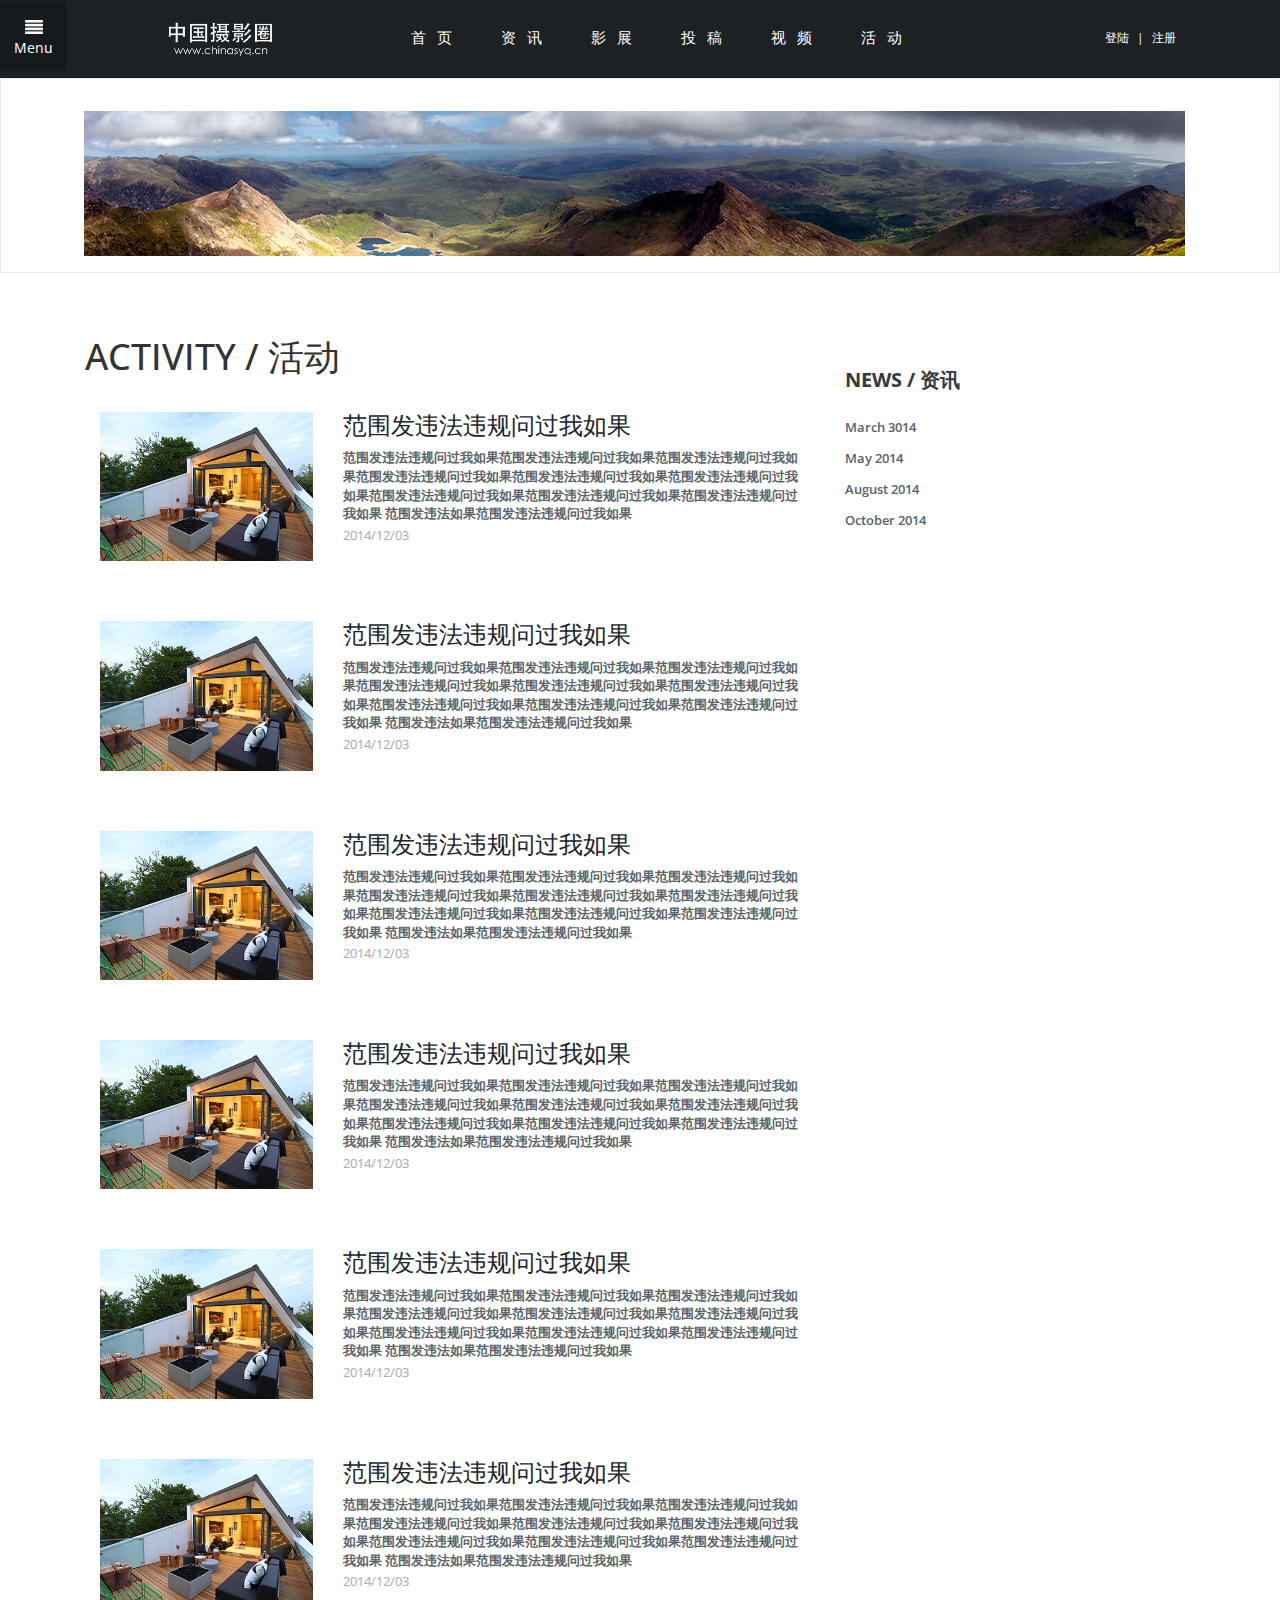
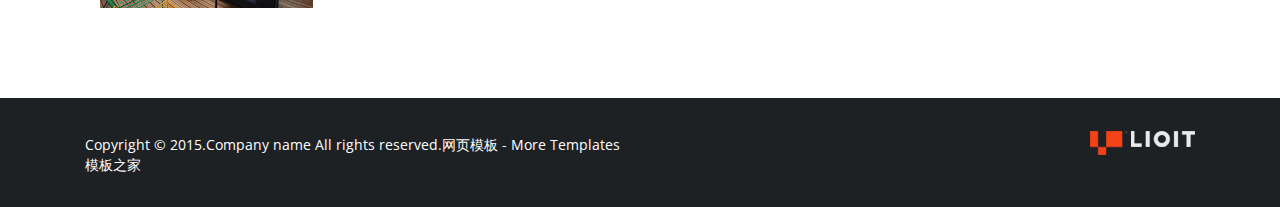
<file: activiyu_list.html>
<!DOCTYPE html>
<html>

	<head>
		<title>Single</title>
		<meta name="viewport" content="width=device-width, initial-scale=1">
		<meta http-equiv="Content-Type" content="text/html; charset=utf-8" />
		<meta name="keywords" content="" />
		<script type="application/x-javascript">
			addEventListener("load", function() {
				setTimeout(hideURLbar, 0);
			}, false);

			function hideURLbar() {
				window.scrollTo(0, 1);
			}
		</script>
		<link href="css/bootstrap.css" rel='stylesheet' type='text/css' />
		<link href="css/style.css" rel='stylesheet' type='text/css' />
		<script src="js/jquery-1.11.0.min.js"></script>
		<link href='http://fonts.useso.com/css?family=Open+Sans:300italic,400italic,600italic,700italic,800italic,400,300,600,700,800' rel='stylesheet' type='text/css'>
		<!---- start-smoth-scrolling---->
		<script type="text/javascript" src="js/move-top.js"></script>
		<script type="text/javascript" src="js/easing.js"></script>

		<script type="text/javascript">
			jQuery(document).ready(function($) {
				$(".scroll").click(function(event) {
					event.preventDefault();
					$('html,body').animate({
						scrollTop: $(this.hash).offset().top
					}, 1000);
				});
			});
		</script>
		<!--start-smoth-scrolling-->
	</head>

	<body>
		<!--header-->
		<div class="header-top" id="home">
			<div class="container">
				<div class="header-logo">
					<a href="index.html">
						<img src="images/logo.png" alt="" width="110" />
					</a>
				</div>
				<div class="top-nav">
					<span class="menu"><img src="images/menu-icon.png" alt=""/></span>
					<ul class="nav1">
						<li><a href="index.html">&nbsp;&nbsp;首&nbsp;&nbsp;页&nbsp;&nbsp;</a>
						</li>
						<li><a href="magazine.html">&nbsp;&nbsp;资&nbsp;&nbsp;讯&nbsp;&nbsp;</a>
						</li>
						<li><a href="strange-buildings.html">&nbsp;&nbsp;影&nbsp;&nbsp;展&nbsp;&nbsp;</a>
						</li>
						<li><a href="404.html">&nbsp;&nbsp;投&nbsp;&nbsp;稿&nbsp;&nbsp;</a>
						</li>
						<li><a href="blog.html">&nbsp;&nbsp;视&nbsp;&nbsp;频&nbsp;&nbsp;</a>
						</li>
						<li><a href="news.html">&nbsp;&nbsp;活&nbsp;&nbsp;动&nbsp;&nbsp;</a>
						</li>
					</ul>
					<!-- script-for-menu -->
					<script>
						$("span.menu").click(function() {
							$("ul.nav1").slideToggle(300, function() {
								// Animation complete.
							});
						});
					</script>
					<!-- /script-for-menu -->
				</div>
				<div class="nav-login">
					<ul id="login_ul">
						<li><a href="#"><span >登陆 </span></a>
						</li>
						<li>|</li>
						<li><a href="#"><span >注册 </span></a>
						</li>
					</ul>
					<ul id="islogin_ul" class="hidden">
						<li><a href="#"><span >zhgwegwe </span></a>
						</li>
						<li>|</li>
						<li><a href="#"><span >退出登陆</span></a>
						</li>
					</ul>

				</div>
				<div class="clearfix"> </div>
				<!--登陆处理的JS-->
				<script defer="defer" type="text/javascript" src="js/loginfn.js">
				</script>

			</div>
			<div class="header-info-right">
				<div class="header cbp-spmenu-push">
					<nav class="cbp-spmenu cbp-spmenu-vertical cbp-spmenu-left" id="cbp-spmenu-s1">
						<a href="index.html">HOME / 首 页 </a>
						<a href="news_list.html">NEWS / 资 讯</a>
						<a href="img_list.html">SHOW / 影 展</a>
						<a href="img_list.html">VIDEO / 视 频</a>
						<a href="activiyu_list.html">ACTIVITY / 活 动 </a>
						<a href="tougao.html">JOIN / 投 稿 </a>
					</nav>
					<!--script-nav -->
					<script>
						$("span.menu").click(function() {
							$("ul.navigatoin").slideToggle("300", function() {});
						});
					</script>
					<script type="text/javascript">
						jQuery(document).ready(function($) {
							$(".scroll").click(function(event) {
								event.preventDefault();
								$('html,body').animate({
									scrollTop: $(this.hash).offset().top
								}, 1000);
							});
						});
					</script>
					<div class="clearfix"> </div>
					<!-- /script-nav -->
					<div class="main">
						<section class="buttonset">
							<button id="showLeftPush">
								<img src="images/menu.png" /><span>Menu</span>
							</button>
						</section>
					</div>
					<!-- Classie - class helper functions by @desandro https://github.com/desandro/classie -->
					<script src="js/classie.js"></script>
					<script>
						var menuLeft = document.getElementById('cbp-spmenu-s1'),
							showLeftPush = document.getElementById('showLeftPush'),
							body = document.body;
						showLeftPush.onclick = function() {
							classie.toggle(this, 'active');
							classie.toggle(body, 'cbp-spmenu-push-toright');
							classie.toggle(menuLeft, 'cbp-spmenu-open');
							disableOther('showLeftPush');
						};
					</script>
				</div>
			</div>
		</div>
		<!--login-->
		<script type="text/javascript" src="js/bootstrapValidator.js"></script>
		<div class="r-l-box hidden">
			<div class="register-box ">
				<div class="blank-30"></div>
				<form class="form-horizontal" method="post" id="registerForm" action="#">
					<div class="form-group">
						<label for="inputPassword3" class="col-sm-3 control-label">昵称</label>
						<div class="col-sm-8">
							<input type="text" name="nickname" class="form-control">
						</div>
					</div>
					<div class="form-group">
						<label for="inputPassword3" class="col-sm-3 control-label">用户名</label>
						<div class="col-sm-8">
							<input type="text" name="username" class="form-control">
						</div>
					</div>
					<div class="form-group">
						<label for="inputPassword3" class="col-sm-3 control-label">密码</label>
						<div class="col-sm-8">
							<input type="password" name="password" class="form-control">
						</div>
					</div>
					<div class="form-group">
						<label for="inputPassword3" class="col-sm-3 control-label" style="white-space: nowrap;">确认密码</label>
						<div class="col-sm-8">
							<input type="password" name="confirmPassword" class="form-control">
						</div>
					</div>

					<div class="form-group">
						<div class="col-sm-offset-4 col-sm-8">
							<button type="submit" name="register" class="btn btn-default">&nbsp;&nbsp;注&nbsp;&nbsp;册&nbsp;&nbsp;</button>

						</div>
					</div>
				</form>
			</div>
			<div class="login-box">
				<div class="blank-30"></div>
				<form class="form-horizontal" method="post" id="loginForm" action="#">
					<div class="form-group">
						<label for="inputPassword3" class="col-sm-3 control-label">用户名</label>
						<div class="col-sm-8">
							<input type="text" name="username" class="form-control">
						</div>
					</div>
					<div class="form-group">
						<label for="inputPassword3" class="col-sm-3 control-label">密码</label>
						<div class="col-sm-8">
							<input type="password" name="password" class="form-control">
						</div>
					</div>

					<div class="form-group">
						<div class="col-sm-offset-4 col-sm-8">
							<button type="submit" name="register" class="btn btn-default">&nbsp;&nbsp;登&nbsp;&nbsp;陆&nbsp;&nbsp;</button>

						</div>
					</div>
				</form>
			</div>
		</div>

		<script type="text/javascript">
			$(document).ready(function() {
				$('#registerForm').bootstrapValidator({
					fields: {
						nickname: {
							validators: {
								notEmpty: {
									message: '昵称不能为空'
								},
								stringLength: {
									min: 6,
									max: 20,
									message: '昵称长度保持在6-20'
								},
								regexp: {
									regexp: /[\u4e00-\u9fa5a-zA-Z0-9]+$/,
									message: "昵称不能包含特殊字符"
								},
							}
						},
						username: {
							message: '用户名无效',
							validators: {
								notEmpty: {
									message: '用户名不能为空'
								},
								stringLength: {
									min: 6,
									max: 20,
									message: '用户名长度保持在6-20'
								},
								regexp: {
									regexp: /^[a-zA-Z0-9]+$/,
									message: "用户名只能是字母和数字"
								},
								remote: {
									url: 'remote.php',
									message: 'The username is not available'
								}
							}
						},
						password: {
							validators: {
								notEmpty: {
									message: '密码不能为空'
								},
							}
						},
						confirmPassword: {
							validators: {
								notEmpty: {},
								identical: {
									field: 'password',
									message: '请保持密码一致'
								}
							}
						}
					}
				});
			});
		</script>
		<!--//login-->

		<!--//header-->
		<!--search-scripts-->
		<!--advertisement-->
		<div class="add">
			<div class="container">
				<div class="add-top">
					<div class="col-md-12 add-left">
						<img src="images/gg.jpg" width="100%">
					</div>

					<div class="clearfix"></div>
				</div>
			</div>
		</div>
		<!--advertisement-->

		<script src="js/classie.js"></script>
		<!--//search-scripts-->
		<!--blog-->
		<div class="blog">
			<div class="container">
				<div class="blog-top">
					<div class="col-md-8 blog-left">
						<div class="blog-main">
							<h1 class="bg">ACTIVITY / 活动</h1>
							<div class="b-line1"></div>
							</p>
							<div class="blank-30"></div>
							<ul id="activity_list_ul">
								<li>
									<div class="col-md-4">
										<a href="#">
											<img src="images/art-1.jpg" class="img-responsive">
										</a>
									</div>
									<div class="col-md-8">
										<h3><a href="#">范围发违法违规问过我如果</a>   </h3>
                                        <p>范围发违法违规问过我如果范围发违法违规问过我如果范围发违法违规问过我如果范围发违法违规问过我如果范围发违法违规问过我如果范围发违法违规问过我如果范围发违法违规问过我如果范围发违法违规问过我如果范围发违法违规问过我如果
                                        范围发违法如果范围发违法违规问过我如果</p>
                                        <time>2014/12/03</time>
									</div>
								</li>
								<li>
									<div class="col-md-4">
										<a href="#">
											<img src="images/art-1.jpg" class="img-responsive">
										</a>
									</div>
									<div class="col-md-8">
										<h3><a href="#">范围发违法违规问过我如果</a>   </h3>
                                        <p>范围发违法违规问过我如果范围发违法违规问过我如果范围发违法违规问过我如果范围发违法违规问过我如果范围发违法违规问过我如果范围发违法违规问过我如果范围发违法违规问过我如果范围发违法违规问过我如果范围发违法违规问过我如果
                                        范围发违法如果范围发违法违规问过我如果</p>
                                        <time>2014/12/03</time>
									</div>
								</li>
								<li>
									<div class="col-md-4">
										<a href="#">
											<img src="images/art-1.jpg" class="img-responsive">
										</a>
									</div>
									<div class="col-md-8">
										<h3><a href="#">范围发违法违规问过我如果</a>   </h3>
                                        <p>范围发违法违规问过我如果范围发违法违规问过我如果范围发违法违规问过我如果范围发违法违规问过我如果范围发违法违规问过我如果范围发违法违规问过我如果范围发违法违规问过我如果范围发违法违规问过我如果范围发违法违规问过我如果
                                        范围发违法如果范围发违法违规问过我如果</p>
                                        <time>2014/12/03</time>
									</div>
								</li>
								<li>
									<div class="col-md-4">
										<a href="#">
											<img src="images/art-1.jpg" class="img-responsive">
										</a>
									</div>
									<div class="col-md-8">
										<h3><a href="#">范围发违法违规问过我如果</a>   </h3>
                                        <p>范围发违法违规问过我如果范围发违法违规问过我如果范围发违法违规问过我如果范围发违法违规问过我如果范围发违法违规问过我如果范围发违法违规问过我如果范围发违法违规问过我如果范围发违法违规问过我如果范围发违法违规问过我如果
                                        范围发违法如果范围发违法违规问过我如果</p>
                                        <time>2014/12/03</time>
									</div>
								</li>
								<li>
									<div class="col-md-4">
										<a href="#">
											<img src="images/art-1.jpg" class="img-responsive">
										</a>
									</div>
									<div class="col-md-8">
										<h3><a href="#">范围发违法违规问过我如果</a>   </h3>
                                        <p>范围发违法违规问过我如果范围发违法违规问过我如果范围发违法违规问过我如果范围发违法违规问过我如果范围发违法违规问过我如果范围发违法违规问过我如果范围发违法违规问过我如果范围发违法违规问过我如果范围发违法违规问过我如果
                                        范围发违法如果范围发违法违规问过我如果</p>
                                        <time>2014/12/03</time>
									</div>
								</li>
								<li>
									<div class="col-md-4">
										<a href="#">
											<img src="images/art-1.jpg" class="img-responsive">
										</a>
									</div>
									<div class="col-md-8">
										<h3><a href="#">范围发违法违规问过我如果</a>   </h3>
                                        <p>范围发违法违规问过我如果范围发违法违规问过我如果范围发违法违规问过我如果范围发违法违规问过我如果范围发违法违规问过我如果范围发违法违规问过我如果范围发违法违规问过我如果范围发违法违规问过我如果范围发违法违规问过我如果
                                        范围发违法如果范围发违法违规问过我如果</p>
                                        <time>2014/12/03</time>
									</div>
								</li>

							</ul>
							

						</div>

					</div>
					<div class="col-md-4 blog-right">
						<a href="#" id="right-fixed-node"></a>
						<div class="categories" id="right-fixed">
							<h3>NEWS / 资讯</h3>
							<ul>
								<li><a href="#">March 3014</a>
								</li>
								<li><a href="#">May 2014</a>
								</li>
								<li><a href="#">August 2014</a>
								</li>
								<li><a href="#">October 2014</a>
								</li>
							</ul>
						</div>
					</div>
					<div class="clearfix"></div>
				</div>
			</div>
		</div>
		<script>
			$(window).scroll(function() {
				var off_top = $("#right-fixed-node").offset().top;
				var s_top = $('body').scrollTop();
				if (s_top > off_top) {
					$("#right-fixed").addClass('can-fixed')
				} else {
					$("#right-fixed").removeClass('can-fixed')
				}
			})
		</script>
		<div class="blank-30"></div>
		<!--blog-->
		<!--footer-->
		<div class="footer">
			<div class="container">
				<div class="footer-top">
					<div class="col-md-6 footer-left">
						<p>Copyright &copy; 2015.Company name All rights reserved.<a target="_blank" href="http://www.cssmoban.com/">&#x7F51;&#x9875;&#x6A21;&#x677F;</a> - More Templates <a href="http://www.cssmoban.com/" target="_blank" title="模板之家">模板之家</a>
						</p>
					</div>
					<div class="col-md-6 footer-right">
						<a href="index.html">
							<img src="images/lg.png" alt="" />
						</a>
					</div>
					<div class="clearfix"></div>
				</div>
			</div>
			<script type="text/javascript">
				$(document).ready(function() {
					/*
										var defaults = {
								  			containerID: 'toTop', // fading element id
											containerHoverID: 'toTopHover', // fading element hover id
											scrollSpeed: 1200,
											easingType: 'linear' 
								 		};
					*/
					$().UItoTop({
						easingType: 'easeOutQuart'
					});
				});
			</script>
			<a href="#home" id="toTop" class="scroll" style="display: block;"> <span id="toTopHover" style="opacity: 1;"> </span>
			</a>
		</div>
		<!--footer-->
	</body>

</html>
</file>
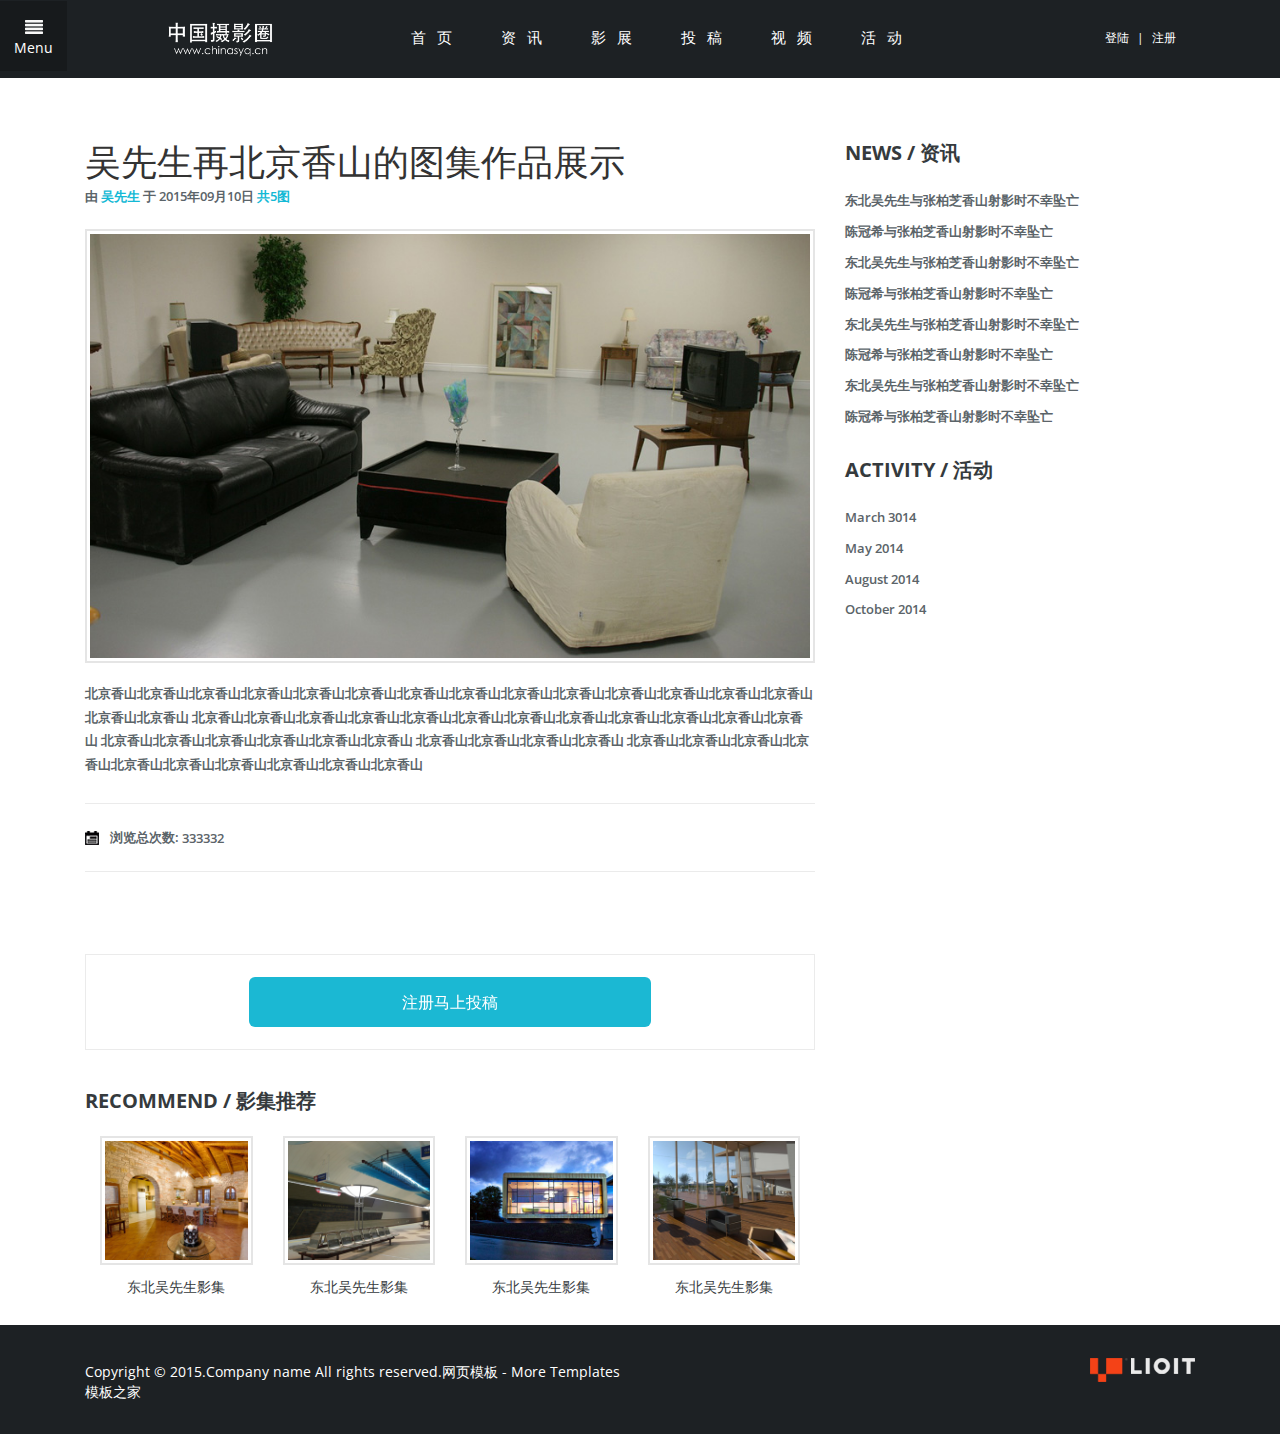
<file: img_contnet.html>
<!DOCTYPE html>
<html>

	<head>
		<title>Single</title>
		<meta name="viewport" content="width=device-width, initial-scale=1">
		<meta http-equiv="Content-Type" content="text/html; charset=utf-8" />
		<meta name="keywords" content="Architect Responsive web template, Bootstrap Web Templates, Flat Web Templates, Andriod Compatible web template, 

Smartphone Compatible web template, free webdesigns for Nokia, Samsung, LG, SonyErricsson, Motorola web design" />
		<script type="application/x-javascript">
			addEventListener("load", function() {
				setTimeout(hideURLbar, 0);
			}, false);

			function hideURLbar() {
				window.scrollTo(0, 1);
			}
		</script>
		<link href="css/bootstrap.css" rel='stylesheet' type='text/css' />
		<link href="css/style.css" rel='stylesheet' type='text/css' />
		<script src="js/jquery-1.11.0.min.js"></script>
		<link href='http://fonts.useso.com/css?family=Open+Sans:300italic,400italic,600italic,700italic,800italic,400,300,600,700,800' rel='stylesheet' type='text/css'>
		<!---- start-smoth-scrolling---->
		<script type="text/javascript" src="js/move-top.js"></script>
		<script type="text/javascript" src="js/easing.js"></script>
		<script type="text/javascript">
			jQuery(document).ready(function($) {
				$(".scroll").click(function(event) {
					event.preventDefault();
					$('html,body').animate({
						scrollTop: $(this.hash).offset().top
					}, 1000);
				});
			});
		</script>
		<!--start-smoth-scrolling-->
	</head>

	<body>
		<!--header-->
		<div class="header-top" id="home">
			<div class="container">
				<div class="header-logo">
					<a href="index.html">
						<img src="images/logo.png" alt="" width="110" />
					</a>
				</div>
				<div class="top-nav">
					<span class="menu"><img src="images/menu-icon.png" alt=""/></span>
					<ul class="nav1">
						<li><a href="index.html">&nbsp;&nbsp;首&nbsp;&nbsp;页&nbsp;&nbsp;</a>
						</li>
						<li><a href="news_list.html">&nbsp;&nbsp;资&nbsp;&nbsp;讯&nbsp;&nbsp;</a>
						</li>
						<li><a href="img_list.html">&nbsp;&nbsp;影&nbsp;&nbsp;展&nbsp;&nbsp;</a>
						</li>
						<li><a href="tougao.html">&nbsp;&nbsp;投&nbsp;&nbsp;稿&nbsp;&nbsp;</a>
						</li>
						<li><a href="img_list.html">&nbsp;&nbsp;视&nbsp;&nbsp;频&nbsp;&nbsp;</a>
						</li>
						<li><a href="activiyu_list.html">&nbsp;&nbsp;活&nbsp;&nbsp;动&nbsp;&nbsp;</a>
						</li>
					</ul>
					<!-- script-for-menu -->
					<script>
						$("span.menu").click(function() {
							$("ul.nav1").slideToggle(300, function() {
								// Animation complete.
							});
						});
					</script>
					<!-- /script-for-menu -->
				</div>
				<div class="nav-login">
					<ul id="login_ul">
						<li><a href="#"><span >登陆 </span></a>
						</li>
						<li>|</li>
						<li><a href="#"><span >注册 </span></a>
						</li>
					</ul>
					<ul id="islogin_ul" class="hidden">
						<li><a href="#"><span >zhgwegwe </span></a>
						</li>
						<li>|</li>
						<li><a href="#"><span >退出登陆</span></a>
						</li>
					</ul>

				</div>
				<div class="clearfix"> </div>
				<!--登陆处理的JS-->
				<script defer="defer" type="text/javascript" src="js/loginfn.js">
				</script>

			</div>
			<div class="header-info-right">
				<div class="header cbp-spmenu-push">
					<nav class="cbp-spmenu cbp-spmenu-vertical cbp-spmenu-left" id="cbp-spmenu-s1">
						<a href="index.html">HOME / 首 页 </a>
						<a href="news_list.html">NEWS / 资 讯</a>
						<a href="img_list.html">SHOW / 影 展</a>
						<a href="img_list.html">VIDEO / 视 频</a>
						<a href="activiyu_list.html">ACTIVITY / 活 动 </a>
						<a href="tougao.html">JOIN / 投 稿 </a>
					</nav>
					<!--script-nav -->
					<script>
						$("span.menu").click(function() {
							$("ul.navigatoin").slideToggle("300", function() {});
						});
					</script>
					<script type="text/javascript">
						jQuery(document).ready(function($) {
							$(".scroll").click(function(event) {
								event.preventDefault();
								$('html,body').animate({
									scrollTop: $(this.hash).offset().top
								}, 1000);
							});
						});
					</script>
					<div class="clearfix"> </div>
					<!-- /script-nav -->
					<div class="main">
						<section class="buttonset">
							<button id="showLeftPush">
								<img src="images/menu.png" /><span>Menu</span>
							</button>
						</section>
					</div>
					<!-- Classie - class helper functions by @desandro https://github.com/desandro/classie -->
					<script src="js/classie.js"></script>
					<script>
						var menuLeft = document.getElementById('cbp-spmenu-s1'),
							showLeftPush = document.getElementById('showLeftPush'),
							body = document.body;
						showLeftPush.onclick = function() {
							classie.toggle(this, 'active');
							classie.toggle(body, 'cbp-spmenu-push-toright');
							classie.toggle(menuLeft, 'cbp-spmenu-open');
							disableOther('showLeftPush');
						};
					</script>
				</div>
			</div>
		</div>
		<!--login-->
		<script type="text/javascript" src="js/bootstrapValidator.js"></script>
		<div class="r-l-box hidden">
			<div class="register-box ">
				<div class="blank-30"></div>
				<form class="form-horizontal" method="post" id="registerForm" action="#">
					<div class="form-group">
						<label for="inputPassword3" class="col-sm-3 control-label">昵称</label>
						<div class="col-sm-8">
							<input type="text" name="nickname" class="form-control">
						</div>
					</div>
					<div class="form-group">
						<label for="inputPassword3" class="col-sm-3 control-label">用户名</label>
						<div class="col-sm-8">
							<input type="text" name="username" class="form-control">
						</div>
					</div>
					<div class="form-group">
						<label for="inputPassword3" class="col-sm-3 control-label">密码</label>
						<div class="col-sm-8">
							<input type="password" name="password" class="form-control">
						</div>
					</div>
					<div class="form-group">
						<label for="inputPassword3" class="col-sm-3 control-label" style="white-space: nowrap;">确认密码</label>
						<div class="col-sm-8">
							<input type="password" name="confirmPassword" class="form-control">
						</div>
					</div>

					<div class="form-group">
						<div class="col-sm-offset-4 col-sm-8">
							<button type="submit" name="register" class="btn btn-default">&nbsp;&nbsp;注&nbsp;&nbsp;册&nbsp;&nbsp;</button>

						</div>
					</div>
				</form>
			</div>
			<div class="login-box">
				<div class="blank-30"></div>
				<form class="form-horizontal" method="post" id="loginForm" action="#">
					<div class="form-group">
						<label for="inputPassword3" class="col-sm-3 control-label">用户名</label>
						<div class="col-sm-8">
							<input type="text" name="username" class="form-control">
						</div>
					</div>
					<div class="form-group">
						<label for="inputPassword3" class="col-sm-3 control-label">密码</label>
						<div class="col-sm-8">
							<input type="password" name="password" class="form-control">
						</div>
					</div>

					<div class="form-group">
						<div class="col-sm-offset-4 col-sm-8">
							<button type="submit" name="register" class="btn btn-default">&nbsp;&nbsp;登&nbsp;&nbsp;陆&nbsp;&nbsp;</button>

						</div>
					</div>
				</form>
			</div>
		</div>

		<script type="text/javascript">
			$(document).ready(function() {
				$('#registerForm').bootstrapValidator({
					fields: {
						nickname: {
							validators: {
								notEmpty: {
									message: '昵称不能为空'
								},
								stringLength: {
									min: 6,
									max: 20,
									message: '昵称长度保持在6-20'
								},
								regexp: {
									regexp: /[\u4e00-\u9fa5a-zA-Z0-9]+$/,
									message: "昵称不能包含特殊字符"
								},
							}
						},
						username: {
							message: '用户名无效',
							validators: {
								notEmpty: {
									message: '用户名不能为空'
								},
								stringLength: {
									min: 6,
									max: 20,
									message: '用户名长度保持在6-20'
								},
								regexp: {
									regexp: /^[a-zA-Z0-9]+$/,
									message: "用户名只能是字母和数字"
								},
								remote: {
									url: 'remote.php',
									message: 'The username is not available'
								}
							}
						},
						password: {
							validators: {
								notEmpty: {
									message: '密码不能为空'
								},
							}
						},
						confirmPassword: {
							validators: {
								notEmpty: {},
								identical: {
									field: 'password',
									message: '请保持密码一致'
								}
							}
						}
					}
				});
			});
		</script>
		<!--//login-->

		<!--//header-->
		<!--search-scripts-->
		<script src="js/classie.js"></script>
		<!--//search-scripts-->
		<!--blog-->
		<div class="blog">
			<div class="container">
				<div class="blog-top">
					<div class="col-md-8 blog-left">
						<div class="blog-main">
							<h1 class="bg">吴先生再北京香山的图集作品展示</h1>
							<div class="b-line1"></div>
							<p>由 <a href="#"> 吴先生 </a> 于 2015年09月10日 <a href="#">共5图</a>
							</p>
						</div>
						<div class="blog-main-one">
							<div class="blog-one blog-sng">
								<div class="portfolio-wrapper">
									<a href="images/blog-2.jpg" class="b-link-stripe b-animate-go   swipebox" title="北京香山图集1">
										<img src="images/blog-2.jpg" />
										<div class="b-wrapper">
											<h2 class="b-animate b-from-left  b-delay03 ">
								     	           <span class="img_content"></span>
								     	        </h2>
										</div>
									</a>
								</div>
								<div class="portfolio-wrapper" style="display: none;">
									<a href="images/blog-3.jpg" class="b-link-stripe b-animate-go   swipebox" title="北京香山图集2">
										<img src="images/blog-3.jpg" />
										<div class="b-wrapper">
											<h2 class="b-animate b-from-left  b-delay03 ">
								     	           <span class="img_content"></span>
								     	        </h2>
										</div>
									</a>
								</div>

								<p class="sngl">
									北京香山北京香山北京香山北京香山北京香山北京香山北京香山北京香山北京香山北京香山北京香山北京香山北京香山北京香山北京香山北京香山 北京香山北京香山北京香山北京香山北京香山北京香山北京香山北京香山北京香山北京香山北京香山北京香山 北京香山北京香山北京香山北京香山北京香山北京香山 北京香山北京香山北京香山北京香山 北京香山北京香山北京香山北京香山北京香山北京香山北京香山北京香山北京香山北京香山
								</p>
							</div>
							<!--articles-->
							<link rel="stylesheet" href="css/swipebox.css">
							<script src="js/jquery.swipebox.min.js"></script>
							<script type="text/javascript">
								jQuery(function($) {
									$(".swipebox").swipebox();
								});
							</script>
							<!-- Portfolio Ends Here -->
							<div class="comments cmt">
								<ul>
									<li class=""><span class="clndr"> </span>
										<p>浏览总次数: <a href="#"> 333332</a>
										</p>
									</li>
								</ul>
							</div>
						</div>
						<div class="comment-list banner-top">
							<a href="#" class="hvr-shutter-out-horizontal">注册马上投稿</a>
						</div>
						<div class="related">
							<h3>RECOMMEND / 影集推荐</h3>
							<div class="related-bottom">
								<div class="col-md-3 related-left">
									<a href="#">
										<img src="images/r-1.jpg" alt="" />
									</a>
									<h5>东北吴先生影集</h5>
								</div>
								<div class="col-md-3 related-left">
									<a href="#">
										<img src="images/r-2.jpg" alt="" />
									</a>
									<h5>东北吴先生影集</h5>
								</div>
								<div class="col-md-3 related-left">
									<a href="#">
										<img src="images/r-3.jpg" alt="" />
									</a>
									<h5>东北吴先生影集</h5>
								</div>
								<div class="col-md-3 related-left">
									<a href="#">
										<img src="images/r-4.jpg" alt="" />
									</a>
									<h5>东北吴先生影集</h5>
								</div>
								<div class="clearfix"></div>
							</div>
						</div>
					</div>
					<div class="col-md-4 blog-right">
						<div class="categories">
							<h3>NEWS / 资讯</h3>
							<ul>
								<li><a href="#">东北吴先生与张柏芝香山射影时不幸坠亡</a>
								</li>
								<li><a href="#">陈冠希与张柏芝香山射影时不幸坠亡</a>
								</li>
								<li><a href="#">东北吴先生与张柏芝香山射影时不幸坠亡</a>
								</li>
								<li><a href="#">陈冠希与张柏芝香山射影时不幸坠亡</a>
								</li>
								<li><a href="#">东北吴先生与张柏芝香山射影时不幸坠亡</a>
								</li>
								<li><a href="#">陈冠希与张柏芝香山射影时不幸坠亡</a>
								</li>
								<li><a href="#">东北吴先生与张柏芝香山射影时不幸坠亡</a>
								</li>
								<li><a href="#">陈冠希与张柏芝香山射影时不幸坠亡</a>
								</li>
							</ul>
						</div>
						<a href="#" id="right-fixed-node"></a>
						<div class="categories" id="right-fixed">

							<h3>ACTIVITY /  活动</h3>
							<ul>
								<li><a href="#">March 3014</a>
								</li>
								<li><a href="#">May 2014</a>
								</li>
								<li><a href="#">August 2014</a>
								</li>
								<li><a href="#">October 2014</a>
								</li>
							</ul>
						</div>
					</div>
					<div class="clearfix"></div>
				</div>
			</div>
		</div>
		<script>
			$(window).scroll(function() {
				var off_top = $("#right-fixed-node").offset().top;
				var s_top = $('body').scrollTop();
				if (s_top > off_top) {
					$("#right-fixed").addClass('can-fixed')
				} else {
					$("#right-fixed").removeClass('can-fixed')
				}
			})
		</script>
		<div class="blank-30"></div>
		<!--blog-->
		<!--footer-->
		<div class="footer">
			<div class="container">
				<div class="footer-top">
					<div class="col-md-6 footer-left">
						<p>Copyright &copy; 2015.Company name All rights reserved.<a target="_blank" href="http://www.cssmoban.com/">&#x7F51;&#x9875;&#x6A21;&#x677F;</a> - More Templates <a href="http://www.cssmoban.com/" target="_blank" title="模板之家">模板之家</a>
						</p>
					</div>
					<div class="col-md-6 footer-right">
						<a href="index.html">
							<img src="images/lg.png" alt="" />
						</a>
					</div>
					<div class="clearfix"></div>
				</div>
			</div>
			<script type="text/javascript">
				$(document).ready(function() {
					/*
										var defaults = {
								  			containerID: 'toTop', // fading element id
											containerHoverID: 'toTopHover', // fading element hover id
											scrollSpeed: 1200,
											easingType: 'linear' 
								 		};
					*/
					$().UItoTop({
						easingType: 'easeOutQuart'
					});
				});
			</script>
			<a href="#home" id="toTop" class="scroll" style="display: block;"> <span id="toTopHover" style="opacity: 1;"> </span>
			</a>
		</div>
		<!--footer-->
	</body>

</html>
</file>
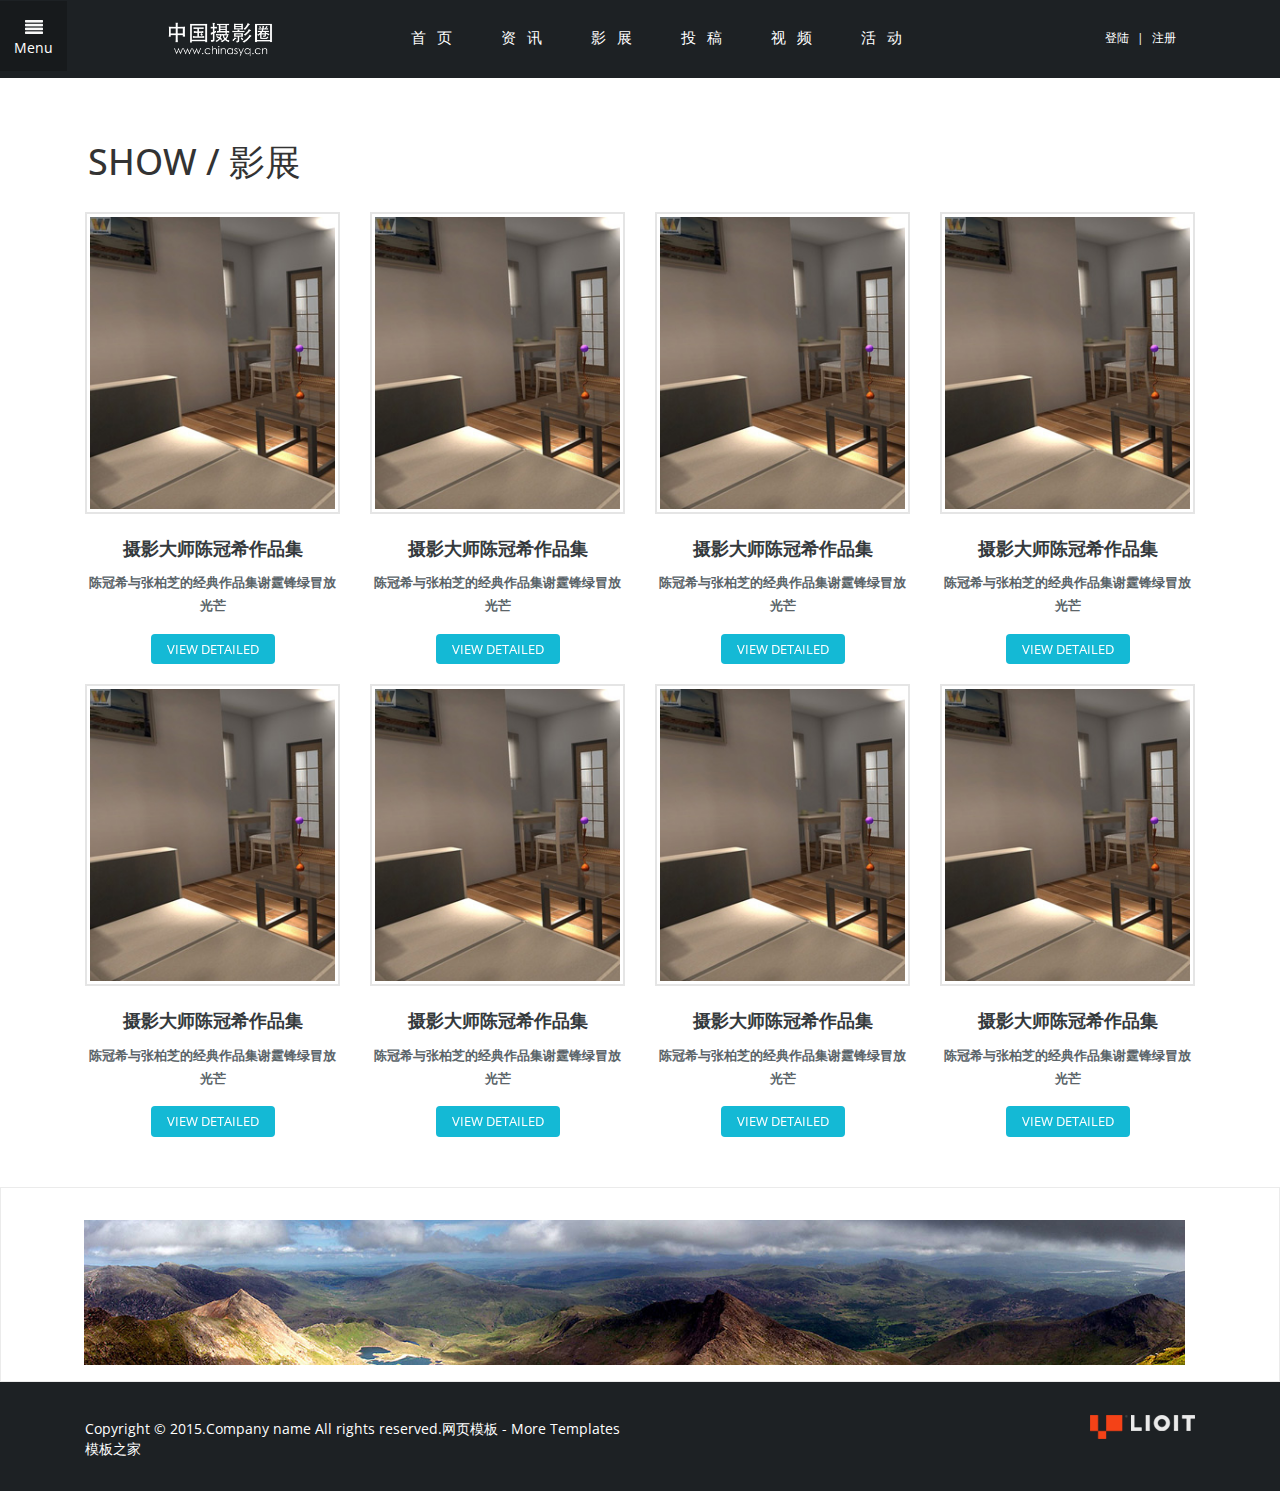
<file: img_list.html>
<!DOCTYPE html>
<html>

	<head>
		<title>Single</title>
		<meta name="viewport" content="width=device-width, initial-scale=1">
		<meta http-equiv="Content-Type" content="text/html; charset=utf-8" />
		<meta name="keywords" content="" />
		<script type="application/x-javascript">
			addEventListener("load", function() {
				setTimeout(hideURLbar, 0);
			}, false);

			function hideURLbar() {
				window.scrollTo(0, 1);
			}
		</script>
		<link href="css/bootstrap.css" rel='stylesheet' type='text/css' />
		<link href="css/style.css" rel='stylesheet' type='text/css' />
		<script src="js/jquery-1.11.0.min.js"></script>
		<link href='http://fonts.useso.com/css?family=Open+Sans:300italic,400italic,600italic,700italic,800italic,400,300,600,700,800' rel='stylesheet' type='text/css'>
		<!---- start-smoth-scrolling---->
		<script type="text/javascript" src="js/move-top.js"></script>
		<script type="text/javascript" src="js/easing.js"></script>

		<script type="text/javascript">
			jQuery(document).ready(function($) {
				$(".scroll").click(function(event) {
					event.preventDefault();
					$('html,body').animate({
						scrollTop: $(this.hash).offset().top
					}, 1000);
				});
			});
		</script>
		<!--start-smoth-scrolling-->
	</head>

	<body>
		<!--header-->
		<div class="header-top" id="home">
			<div class="container">
				<div class="header-logo">
					<a href="index.html">
						<img src="images/logo.png" alt="" width="110" />
					</a>
				</div>
				<div class="top-nav">
					<span class="menu"><img src="images/menu-icon.png" alt=""/></span>
					<ul class="nav1">
						<li><a href="index.html">&nbsp;&nbsp;首&nbsp;&nbsp;页&nbsp;&nbsp;</a>
						</li>
						<li><a href="news_list.html">&nbsp;&nbsp;资&nbsp;&nbsp;讯&nbsp;&nbsp;</a>
						</li>
						<li><a href="img_list.html">&nbsp;&nbsp;影&nbsp;&nbsp;展&nbsp;&nbsp;</a>
						</li>
						<li><a href="tougao.html">&nbsp;&nbsp;投&nbsp;&nbsp;稿&nbsp;&nbsp;</a>
						</li>
						<li><a href="img_list.html">&nbsp;&nbsp;视&nbsp;&nbsp;频&nbsp;&nbsp;</a>
						</li>
						<li><a href="activiyu_list.html">&nbsp;&nbsp;活&nbsp;&nbsp;动&nbsp;&nbsp;</a>
						</li>
					</ul>
					<!-- script-for-menu -->
					<script>
						$("span.menu").click(function() {
							$("ul.nav1").slideToggle(300, function() {
								// Animation complete.
							});
						});
					</script>
					<!-- /script-for-menu -->
				</div>
				<div class="nav-login">
					<ul id="login_ul">
						<li><a href="#"><span >登陆 </span></a>
						</li>
						<li>|</li>
						<li><a href="#"><span >注册 </span></a>
						</li>
					</ul>
					<ul id="islogin_ul" class="hidden">
						<li><a href="#"><span >zhgwegwe </span></a>
						</li>
						<li>|</li>
						<li><a href="#"><span >退出登陆</span></a>
						</li>
					</ul>

				</div>
				<div class="clearfix"> </div>
				<!--登陆处理的JS-->
				<script defer="defer" type="text/javascript" src="js/loginfn.js">
				</script>

			</div>
			<div class="header-info-right">
				<div class="header cbp-spmenu-push">
					<nav class="cbp-spmenu cbp-spmenu-vertical cbp-spmenu-left" id="cbp-spmenu-s1">
						<a href="index.html">HOME / 首 页 </a>
						<a href="news_list.html">NEWS / 资 讯</a>
						<a href="img_list.html">SHOW / 影 展</a>
						<a href="img_list.html">VIDEO / 视 频</a>
						<a href="activiyu_list.html">ACTIVITY / 活 动 </a>
						<a href="tougao.html">JOIN / 投 稿 </a>
					</nav>
					<!--script-nav -->
					<script>
						$("span.menu").click(function() {
							$("ul.navigatoin").slideToggle("300", function() {});
						});
					</script>
					<script type="text/javascript">
						jQuery(document).ready(function($) {
							$(".scroll").click(function(event) {
								event.preventDefault();
								$('html,body').animate({
									scrollTop: $(this.hash).offset().top
								}, 1000);
							});
						});
					</script>
					<div class="clearfix"> </div>
					<!-- /script-nav -->
					<div class="main">
						<section class="buttonset">
							<button id="showLeftPush">
								<img src="images/menu.png" /><span>Menu</span>
							</button>
						</section>
					</div>
					<!-- Classie - class helper functions by @desandro https://github.com/desandro/classie -->
					<script src="js/classie.js"></script>
					<script>
						var menuLeft = document.getElementById('cbp-spmenu-s1'),
							showLeftPush = document.getElementById('showLeftPush'),
							body = document.body;
						showLeftPush.onclick = function() {
							classie.toggle(this, 'active');
							classie.toggle(body, 'cbp-spmenu-push-toright');
							classie.toggle(menuLeft, 'cbp-spmenu-open');
							disableOther('showLeftPush');
						};
					</script>
				</div>
			</div>
		</div>
		<!--login-->
		<script type="text/javascript" src="js/bootstrapValidator.js"></script>
		<div class="r-l-box hidden">
			<div class="register-box ">
				<div class="blank-30"></div>
				<form class="form-horizontal" method="post" id="registerForm" action="#">
					<div class="form-group">
						<label for="inputPassword3" class="col-sm-3 control-label">昵称</label>
						<div class="col-sm-8">
							<input type="text" name="nickname" class="form-control">
						</div>
					</div>
					<div class="form-group">
						<label for="inputPassword3" class="col-sm-3 control-label">用户名</label>
						<div class="col-sm-8">
							<input type="text" name="username" class="form-control">
						</div>
					</div>
					<div class="form-group">
						<label for="inputPassword3" class="col-sm-3 control-label">密码</label>
						<div class="col-sm-8">
							<input type="password" name="password" class="form-control">
						</div>
					</div>
					<div class="form-group">
						<label for="inputPassword3" class="col-sm-3 control-label" style="white-space: nowrap;">确认密码</label>
						<div class="col-sm-8">
							<input type="password" name="confirmPassword" class="form-control">
						</div>
					</div>

					<div class="form-group">
						<div class="col-sm-offset-4 col-sm-8">
							<button type="submit" name="register" class="btn btn-default">&nbsp;&nbsp;注&nbsp;&nbsp;册&nbsp;&nbsp;</button>

						</div>
					</div>
				</form>
			</div>
			<div class="login-box">
				<div class="blank-30"></div>
				<form class="form-horizontal" method="post" id="loginForm" action="#">
					<div class="form-group">
						<label for="inputPassword3" class="col-sm-3 control-label">用户名</label>
						<div class="col-sm-8">
							<input type="text" name="username" class="form-control">
						</div>
					</div>
					<div class="form-group">
						<label for="inputPassword3" class="col-sm-3 control-label">密码</label>
						<div class="col-sm-8">
							<input type="password" name="password" class="form-control">
						</div>
					</div>

					<div class="form-group">
						<div class="col-sm-offset-4 col-sm-8">
							<button type="submit" name="register" class="btn btn-default">&nbsp;&nbsp;登&nbsp;&nbsp;陆&nbsp;&nbsp;</button>

						</div>
					</div>
				</form>
			</div>
		</div>

		<script type="text/javascript">
			$(document).ready(function() {
				$('#registerForm').bootstrapValidator({
					fields: {
						nickname: {
							validators: {
								notEmpty: {
									message: '昵称不能为空'
								},
								stringLength: {
									min: 6,
									max: 20,
									message: '昵称长度保持在6-20'
								},
								regexp: {
									regexp: /[\u4e00-\u9fa5a-zA-Z0-9]+$/,
									message: "昵称不能包含特殊字符"
								},
							}
						},
						username: {
							message: '用户名无效',
							validators: {
								notEmpty: {
									message: '用户名不能为空'
								},
								stringLength: {
									min: 6,
									max: 20,
									message: '用户名长度保持在6-20'
								},
								regexp: {
									regexp: /^[a-zA-Z0-9]+$/,
									message: "用户名只能是字母和数字"
								},
								remote: {
									url: 'remote.php',
									message: 'The username is not available'
								}
							}
						},
						password: {
							validators: {
								notEmpty: {
									message: '密码不能为空'
								},
							}
						},
						confirmPassword: {
							validators: {
								notEmpty: {},
								identical: {
									field: 'password',
									message: '请保持密码一致'
								}
							}
						}
					}
				});
			});
		</script>
		<!--//login-->

		<!--//header-->
		<!--search-scripts-->
		

		<script src="js/classie.js"></script>
		<!--//search-scripts-->
		<!--blog-->
		<div class="blog">
			<div class="container">
				<h1 class="bg">&nbsp;&nbsp;SHOW / 影展</h1>
				<div class="b-line1"></div>
				<div class="blank-30"></div>
				<div class="buildings-top img_list_div">
					<div class="building-one">
						<div class="col-md-3 building-left">
							<a href="single.html">
								<img src="images/b-1.jpg" alt="" />
							</a>
							<a href="single.html"><h4>摄影大师陈冠希作品集</h4></a>
							<p>陈冠希与张柏芝的经典作品集谢霆锋绿冒放光芒</p>
							<div class="build-btn">
								<a href="single.html" class="hvr-shutter-out-horizontal">VIEW DETAILED</a>
							</div>
						</div>
						<div class="col-md-3 building-left">
							<a href="single.html">
								<img src="images/b-1.jpg" alt="" />
							</a>
							<a href="single.html"><h4>摄影大师陈冠希作品集</h4></a>
							<p>陈冠希与张柏芝的经典作品集谢霆锋绿冒放光芒</p>
							<div class="build-btn">
								<a href="single.html" class="hvr-shutter-out-horizontal">VIEW DETAILED</a>
							</div>
						</div>
						<div class="col-md-3 building-left">
							<a href="single.html">
								<img src="images/b-1.jpg" alt="" />
							</a>
							<a href="single.html"><h4>摄影大师陈冠希作品集</h4></a>
							<p>陈冠希与张柏芝的经典作品集谢霆锋绿冒放光芒</p>
							<div class="build-btn">
								<a href="single.html" class="hvr-shutter-out-horizontal">VIEW DETAILED</a>
							</div>
						</div>
						<div class="col-md-3 building-left">
							<a href="single.html">
								<img src="images/b-1.jpg" alt="" />
							</a>
							<a href="single.html"><h4>摄影大师陈冠希作品集</h4></a>
							<p>陈冠希与张柏芝的经典作品集谢霆锋绿冒放光芒</p>
							<div class="build-btn">
								<a href="single.html" class="hvr-shutter-out-horizontal">VIEW DETAILED</a>
							</div>
						</div>
						<div class="col-md-3 building-left">
							<a href="single.html">
								<img src="images/b-1.jpg" alt="" />
							</a>
							<a href="single.html"><h4>摄影大师陈冠希作品集</h4></a>
							<p>陈冠希与张柏芝的经典作品集谢霆锋绿冒放光芒</p>
							<div class="build-btn">
								<a href="single.html" class="hvr-shutter-out-horizontal">VIEW DETAILED</a>
							</div>
						</div>
						<div class="col-md-3 building-left">
							<a href="single.html">
								<img src="images/b-1.jpg" alt="" />
							</a>
							<a href="single.html"><h4>摄影大师陈冠希作品集</h4></a>
							<p>陈冠希与张柏芝的经典作品集谢霆锋绿冒放光芒</p>
							<div class="build-btn">
								<a href="single.html" class="hvr-shutter-out-horizontal">VIEW DETAILED</a>
							</div>
						</div>
						<div class="col-md-3 building-left">
							<a href="single.html">
								<img src="images/b-1.jpg" alt="" />
							</a>
							<a href="single.html"><h4>摄影大师陈冠希作品集</h4></a>
							<p>陈冠希与张柏芝的经典作品集谢霆锋绿冒放光芒</p>
							<div class="build-btn">
								<a href="single.html" class="hvr-shutter-out-horizontal">VIEW DETAILED</a>
							</div>
						</div>
						<div class="col-md-3 building-left">
							<a href="single.html">
								<img src="images/b-1.jpg" alt="" />
							</a>
							<a href="single.html"><h4>摄影大师陈冠希作品集</h4></a>
							<p>陈冠希与张柏芝的经典作品集谢霆锋绿冒放光芒</p>
							<div class="build-btn">
								<a href="single.html" class="hvr-shutter-out-horizontal">VIEW DETAILED</a>
							</div>
						</div>
						
						
						<div class="clearfix"></div>
					</div>
					
					
				</div>

			</div>
			<script>
				$(window).scroll(function() {
					var off_top = $("#right-fixed-node").offset().top;
					var s_top = $('body').scrollTop();
					if (s_top > off_top) {
						$("#right-fixed").addClass('can-fixed')
					} else {
						$("#right-fixed").removeClass('can-fixed')
					}
				})
			</script>
			<div class="blank-30"></div>
			<!--advertisement-->
		<div class="add">
			<div class="container">
				<div class="add-top">
					<div class="col-md-12 add-left">
						<img src="images/gg.jpg" width="100%">
					</div>

					<div class="clearfix"></div>
				</div>
			</div>
		</div>
		<!--advertisement-->
			<!--blog-->
			<!--footer-->
			<div class="footer">
				<div class="container">
					<div class="footer-top">
						<div class="col-md-6 footer-left">
							<p>Copyright &copy; 2015.Company name All rights reserved.<a target="_blank" href="http://www.cssmoban.com/">&#x7F51;&#x9875;&#x6A21;&#x677F;</a> - More Templates <a href="http://www.cssmoban.com/" target="_blank" title="模板之家">模板之家</a>
							</p>
						</div>
						<div class="col-md-6 footer-right">
							<a href="index.html">
								<img src="images/lg.png" alt="" />
							</a>
						</div>
						<div class="clearfix"></div>
					</div>
				</div>
				<script type="text/javascript">
					$(document).ready(function() {
						/*
											var defaults = {
									  			containerID: 'toTop', // fading element id
												containerHoverID: 'toTopHover', // fading element hover id
												scrollSpeed: 1200,
												easingType: 'linear' 
									 		};
						*/
						$().UItoTop({
							easingType: 'easeOutQuart'
						});
					});
				</script>
				<a href="#home" id="toTop" class="scroll" style="display: block;"> <span id="toTopHover" style="opacity: 1;"> </span>
				</a>
			</div>
			<!--footer-->
	</body>

</html>
</file>
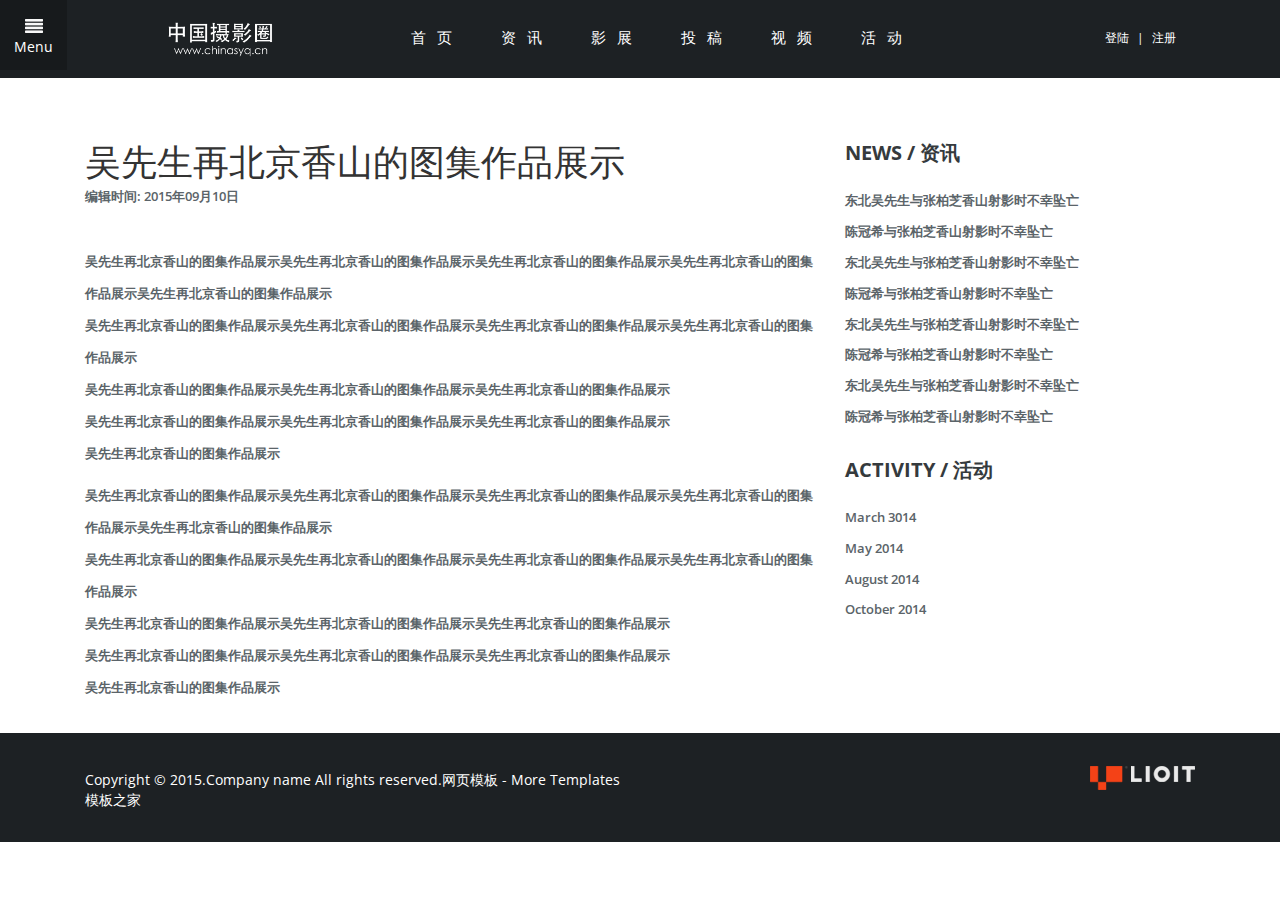
<file: new_content.html>
<!DOCTYPE html>
<html>

	<head>
		<title>Single</title>
		<meta name="viewport" content="width=device-width, initial-scale=1">
		<meta http-equiv="Content-Type" content="text/html; charset=utf-8" />
		<meta name="keywords" content="Architect Responsive web template, Bootstrap Web Templates, Flat Web Templates, Andriod Compatible web template, 

Smartphone Compatible web template, free webdesigns for Nokia, Samsung, LG, SonyErricsson, Motorola web design" />
		<script type="application/x-javascript">
			addEventListener("load", function() {
				setTimeout(hideURLbar, 0);
			}, false);

			function hideURLbar() {
				window.scrollTo(0, 1);
			}
		</script>
		<link href="css/bootstrap.css" rel='stylesheet' type='text/css' />
		<link href="css/style.css" rel='stylesheet' type='text/css' />
		<script src="js/jquery-1.11.0.min.js"></script>
		<link href='http://fonts.useso.com/css?family=Open+Sans:300italic,400italic,600italic,700italic,800italic,400,300,600,700,800' rel='stylesheet' type='text/css'>
		<!---- start-smoth-scrolling---->
		<script type="text/javascript" src="js/move-top.js"></script>
		<script type="text/javascript" src="js/easing.js"></script>
		<script type="text/javascript">
			jQuery(document).ready(function($) {
				$(".scroll").click(function(event) {
					event.preventDefault();
					$('html,body').animate({
						scrollTop: $(this.hash).offset().top
					}, 1000);
				});
			});
		</script>
		<!--start-smoth-scrolling-->
	</head>

	<body>
			<!--header-->
		<div class="header-top" id="home">
			<div class="container">
				<div class="header-logo">
					<a href="index.html">
						<img src="images/logo.png" alt="" width="110" />
					</a>
				</div>
				<div class="top-nav">
					<span class="menu"><img src="images/menu-icon.png" alt=""/></span>
					<ul class="nav1">
						<li><a href="index.html">&nbsp;&nbsp;首&nbsp;&nbsp;页&nbsp;&nbsp;</a>
						</li>
						<li><a href="news_list.html">&nbsp;&nbsp;资&nbsp;&nbsp;讯&nbsp;&nbsp;</a>
						</li>
						<li><a href="img_list.html">&nbsp;&nbsp;影&nbsp;&nbsp;展&nbsp;&nbsp;</a>
						</li>
						<li><a href="tougao.html">&nbsp;&nbsp;投&nbsp;&nbsp;稿&nbsp;&nbsp;</a>
						</li>
						<li><a href="img_list.html">&nbsp;&nbsp;视&nbsp;&nbsp;频&nbsp;&nbsp;</a>
						</li>
						<li><a href="activiyu_list.html">&nbsp;&nbsp;活&nbsp;&nbsp;动&nbsp;&nbsp;</a>
						</li>
					</ul>
					<!-- script-for-menu -->
					<script>
						$("span.menu").click(function() {
							$("ul.nav1").slideToggle(300, function() {
								// Animation complete.
							});
						});
					</script>
					<!-- /script-for-menu -->
				</div>
				<div class="nav-login">
					<ul id="login_ul">
						<li><a href="#"><span >登陆 </span></a>
						</li>
						<li>|</li>
						<li><a href="#"><span >注册 </span></a>
						</li>
					</ul>
					<ul id="islogin_ul" class="hidden">
						<li><a href="#"><span >zhgwegwe </span></a>
						</li>
						<li>|</li>
						<li><a href="#"><span >退出登陆</span></a>
						</li>
					</ul>

				</div>
				<div class="clearfix"> </div>
				<!--登陆处理的JS-->
				<script defer="defer" type="text/javascript" src="js/loginfn.js">	</script>

			</div>
			<div class="header-info-right">
				<div class="header cbp-spmenu-push">
					<nav class="cbp-spmenu cbp-spmenu-vertical cbp-spmenu-left" id="cbp-spmenu-s1">
						<a href="index.html">HOME / 首 页 </a>
						<a href="news_list.html">NEWS / 资 讯</a>
						<a href="img_list.html">SHOW / 影 展</a>
						<a href="img_list.html">VIDEO / 视 频</a>
						<a href="activiyu_list.html">ACTIVITY / 活 动 </a>
						<a href="tougao.html">JOIN / 投 稿 </a>
					</nav>
					<!--script-nav -->
					<script>
						$("span.menu").click(function() {
							$("ul.navigatoin").slideToggle("300", function() {});
						});
					</script>
					<script type="text/javascript">
						jQuery(document).ready(function($) {
							$(".scroll").click(function(event) {
								event.preventDefault();
								$('html,body').animate({
									scrollTop: $(this.hash).offset().top
								}, 1000);
							});
						});
					</script>
					<div class="clearfix"> </div>
					<!-- /script-nav -->
					<div class="main">
						<section class="buttonset">
							<button id="showLeftPush">
								<img src="images/menu.png" /><span>Menu</span>
							</button>
						</section>
					</div>
					<!-- Classie - class helper functions by @desandro https://github.com/desandro/classie -->
					<script src="js/classie.js"></script>
					<script>
						var menuLeft = document.getElementById('cbp-spmenu-s1'),
							showLeftPush = document.getElementById('showLeftPush'),
							body = document.body;
						showLeftPush.onclick = function() {
							classie.toggle(this, 'active');
							classie.toggle(body, 'cbp-spmenu-push-toright');
							classie.toggle(menuLeft, 'cbp-spmenu-open');
							disableOther('showLeftPush');
						};
					</script>
				</div>
			</div>
		</div>
		<!--login-->
		<script type="text/javascript" src="js/bootstrapValidator.js"></script>
		<div class="r-l-box hidden">
			<div class="register-box " >
				<div class="blank-30"></div>
				<form class="form-horizontal" method="post" id="registerForm" action="#">
					<div class="form-group">
						<label for="inputPassword3" class="col-sm-3 control-label">昵称</label>
						<div class="col-sm-8">
							<input type="text" name="nickname" class="form-control">
						</div>
					</div>
					<div class="form-group">
						<label for="inputPassword3" class="col-sm-3 control-label">用户名</label>
						<div class="col-sm-8">
							<input type="text" name="username" class="form-control">
						</div>
					</div>
					<div class="form-group">
						<label for="inputPassword3" class="col-sm-3 control-label">密码</label>
						<div class="col-sm-8">
							<input type="password" name="password" class="form-control">
						</div>
					</div>
					<div class="form-group">
						<label for="inputPassword3" class="col-sm-3 control-label" style="white-space: nowrap;">确认密码</label>
						<div class="col-sm-8">
							<input type="password" name="confirmPassword" class="form-control">
						</div>
					</div>

					<div class="form-group">
						<div class="col-sm-offset-4 col-sm-8">
							<button type="submit" name="register" class="btn btn-default">&nbsp;&nbsp;注&nbsp;&nbsp;册&nbsp;&nbsp;</button>

						</div>
					</div>
				</form>
			</div>
			<div class="login-box">
				<div class="blank-30"></div>
				<form class="form-horizontal" method="post" id="loginForm" action="#">
					<div class="form-group">
						<label for="inputPassword3" class="col-sm-3 control-label">用户名</label>
						<div class="col-sm-8">
							<input type="text" name="username" class="form-control">
						</div>
					</div>
					<div class="form-group">
						<label for="inputPassword3" class="col-sm-3 control-label">密码</label>
						<div class="col-sm-8">
							<input type="password" name="password" class="form-control">
						</div>
					</div>

					<div class="form-group">
						<div class="col-sm-offset-4 col-sm-8">
							<button type="submit" name="register" class="btn btn-default">&nbsp;&nbsp;登&nbsp;&nbsp;陆&nbsp;&nbsp;</button>

						</div>
					</div>
				</form>
			</div>
		</div>

		<script type="text/javascript">
			$(document).ready(function() {
				$('#registerForm').bootstrapValidator({
					fields: {
						nickname: {
							validators: {
								notEmpty: {
									message: '昵称不能为空'
								},
								stringLength: {
									min: 6,
									max: 20,
									message: '昵称长度保持在6-20'
								},
								regexp: {
									regexp: /[\u4e00-\u9fa5a-zA-Z0-9]+$/,
									message: "昵称不能包含特殊字符"
								},
							}
						},
						username: {
							message: '用户名无效',
							validators: {
								notEmpty: {
									message: '用户名不能为空'
								},
								stringLength: {
									min: 6,
									max: 20,
									message: '用户名长度保持在6-20'
								},
								regexp: {
									regexp: /^[a-zA-Z0-9]+$/,
									message: "用户名只能是字母和数字"
								},
								remote: {
									url: 'remote.php',
									message: 'The username is not available'
								}
							}
						},
						password: {
							validators: {
								notEmpty: {
									message: '密码不能为空'
								},
							}
						},
						confirmPassword: {
							validators: {
								notEmpty: {},
								identical: {
									field: 'password',
									message: '请保持密码一致'
								}
							}
						}
					}
				});
			});
		</script>
		<!--//login-->

		<!--//header-->
		<!--search-scripts-->
		<script src="js/classie.js"></script>
		<!--//search-scripts-->
		<!--blog-->
		<div class="blog">
			<div class="container">
				<div class="blog-top">
					<div class="col-md-8 blog-left">
						<div class="blog-main">
							<h1 class="bg">吴先生再北京香山的图集作品展示</h1>
							<div class="b-line1"></div>
							<p>编辑时间: 2015年09月10日</a>
							</p>
							<div class="blank-30"></div>
							<div class="new-artical">
							<p>吴先生再北京香山的图集作品展示吴先生再北京香山的图集作品展示吴先生再北京香山的图集作品展示吴先生再北京香山的图集作品展示吴先生再北京香山的图集作品展示<br />
								吴先生再北京香山的图集作品展示吴先生再北京香山的图集作品展示吴先生再北京香山的图集作品展示吴先生再北京香山的图集作品展示<br />
								吴先生再北京香山的图集作品展示吴先生再北京香山的图集作品展示吴先生再北京香山的图集作品展示<br />
								吴先生再北京香山的图集作品展示吴先生再北京香山的图集作品展示吴先生再北京香山的图集作品展示<br />
								吴先生再北京香山的图集作品展示
							</p>
							<p>吴先生再北京香山的图集作品展示吴先生再北京香山的图集作品展示吴先生再北京香山的图集作品展示吴先生再北京香山的图集作品展示吴先生再北京香山的图集作品展示<br />
								吴先生再北京香山的图集作品展示吴先生再北京香山的图集作品展示吴先生再北京香山的图集作品展示吴先生再北京香山的图集作品展示<br />
								吴先生再北京香山的图集作品展示吴先生再北京香山的图集作品展示吴先生再北京香山的图集作品展示<br />
								吴先生再北京香山的图集作品展示吴先生再北京香山的图集作品展示吴先生再北京香山的图集作品展示<br />
								吴先生再北京香山的图集作品展示
							</p>
							</div>
						</div>
						
						
					</div>
					<div class="col-md-4 blog-right">
						<div class="categories">
							<h3>NEWS / 资讯</h3>
							<ul>
								<li><a href="#">东北吴先生与张柏芝香山射影时不幸坠亡</a>
								</li>
								<li><a href="#">陈冠希与张柏芝香山射影时不幸坠亡</a>
								</li>
								<li><a href="#">东北吴先生与张柏芝香山射影时不幸坠亡</a>
								</li>
								<li><a href="#">陈冠希与张柏芝香山射影时不幸坠亡</a>
								</li>
								<li><a href="#">东北吴先生与张柏芝香山射影时不幸坠亡</a>
								</li>
								<li><a href="#">陈冠希与张柏芝香山射影时不幸坠亡</a>
								</li>
								<li><a href="#">东北吴先生与张柏芝香山射影时不幸坠亡</a>
								</li>
								<li><a href="#">陈冠希与张柏芝香山射影时不幸坠亡</a>
								</li>
							</ul>
						</div>
						<a href="#" id="right-fixed-node"></a>
						<div class="categories" id="right-fixed">

							<h3>ACTIVITY /  活动</h3>
							<ul>
								<li><a href="#">March 3014</a>
								</li>
								<li><a href="#">May 2014</a>
								</li>
								<li><a href="#">August 2014</a>
								</li>
								<li><a href="#">October 2014</a>
								</li>
							</ul>
						</div>
					</div>
					<div class="clearfix"></div>
				</div>
			</div>
		</div>
		<script>
			$(window).scroll(function() {
				var off_top = $("#right-fixed-node").offset().top;
				var s_top = $('body').scrollTop();
				if(s_top>off_top){
					$("#right-fixed").addClass('can-fixed')
				}else{
					$("#right-fixed").removeClass('can-fixed')
				}
			})
		</script>
		<div class="blank-30"></div>
		<!--blog-->
		<!--footer-->
		<div class="footer">
			<div class="container">
				<div class="footer-top">
					<div class="col-md-6 footer-left">
						<p>Copyright &copy; 2015.Company name All rights reserved.<a target="_blank" href="http://www.cssmoban.com/">&#x7F51;&#x9875;&#x6A21;&#x677F;</a> - More Templates <a href="http://www.cssmoban.com/" target="_blank" title="模板之家">模板之家</a>
						</p>
					</div>
					<div class="col-md-6 footer-right">
						<a href="index.html">
							<img src="images/lg.png" alt="" />
						</a>
					</div>
					<div class="clearfix"></div>
				</div>
			</div>
			<script type="text/javascript">
				$(document).ready(function() {
					/*
										var defaults = {
								  			containerID: 'toTop', // fading element id
											containerHoverID: 'toTopHover', // fading element hover id
											scrollSpeed: 1200,
											easingType: 'linear' 
								 		};
					*/
					$().UItoTop({
						easingType: 'easeOutQuart'
					});
				});
			</script>
			<a href="#home" id="toTop" class="scroll" style="display: block;"> <span id="toTopHover" style="opacity: 1;"> </span>
			</a>
		</div>
		<!--footer-->
	</body>

</html>
</file>
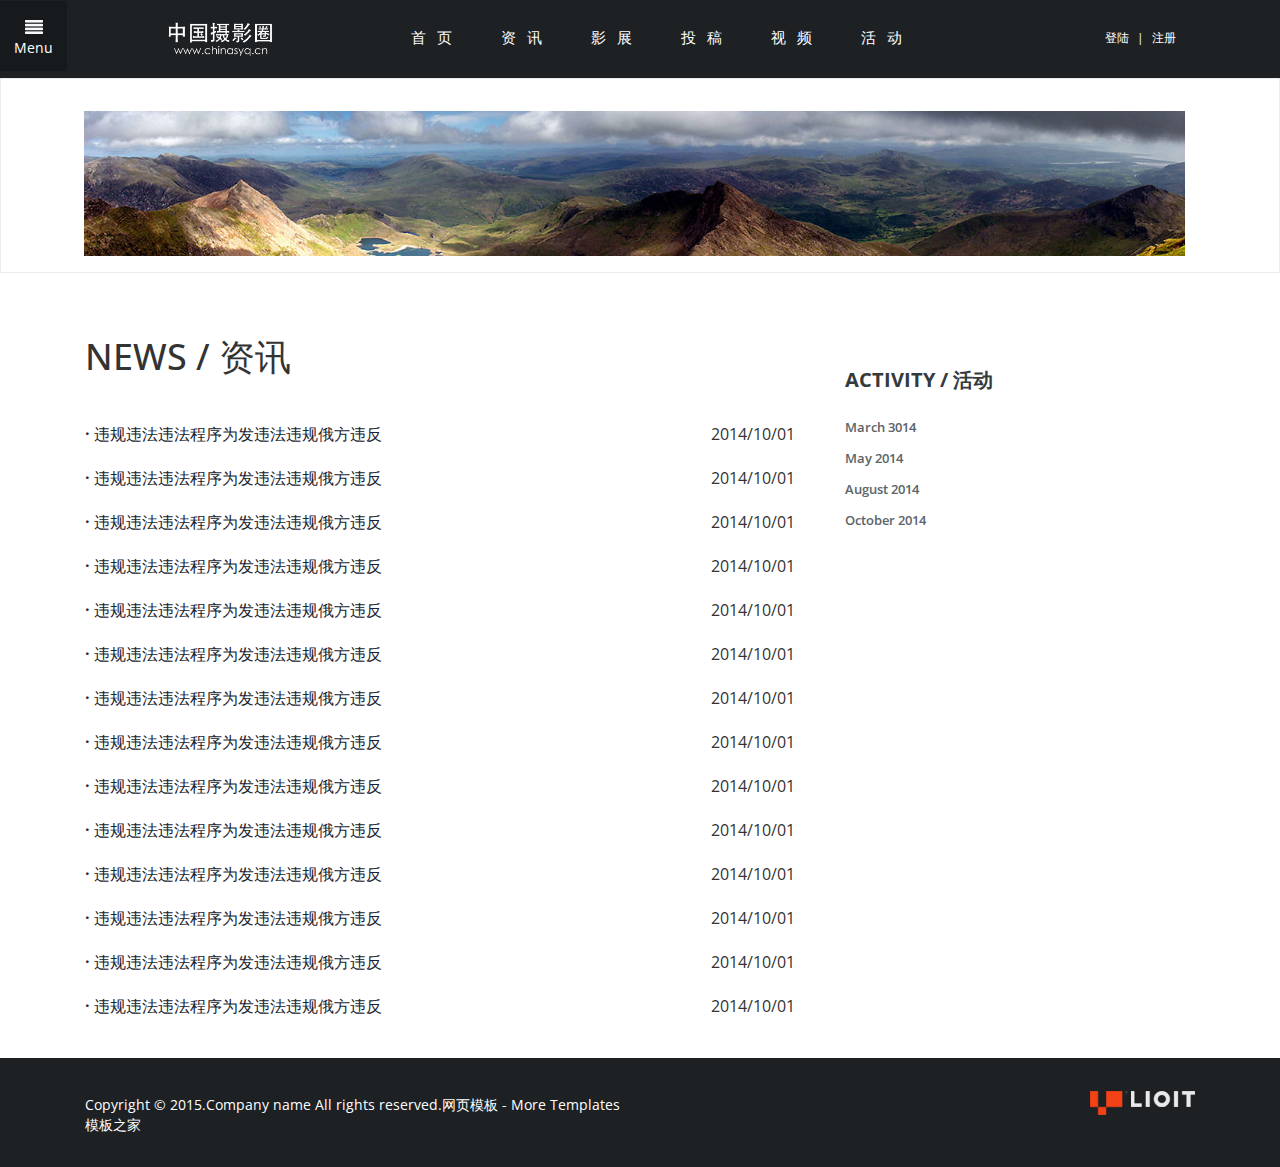
<file: news_list.html>
<!DOCTYPE html>
<html>

	<head>
		<title>Single</title>
		<meta name="viewport" content="width=device-width, initial-scale=1">
		<meta http-equiv="Content-Type" content="text/html; charset=utf-8" />
		<meta name="keywords" content="" />
		<script type="application/x-javascript">
			addEventListener("load", function() {
				setTimeout(hideURLbar, 0);
			}, false);

			function hideURLbar() {
				window.scrollTo(0, 1);
			}
		</script>
		<link href="css/bootstrap.css" rel='stylesheet' type='text/css' />
		<link href="css/style.css" rel='stylesheet' type='text/css' />
		<script src="js/jquery-1.11.0.min.js"></script>
		<link href='http://fonts.useso.com/css?family=Open+Sans:300italic,400italic,600italic,700italic,800italic,400,300,600,700,800' rel='stylesheet' type='text/css'>
		<!---- start-smoth-scrolling---->
		<script type="text/javascript" src="js/move-top.js"></script>
		<script type="text/javascript" src="js/easing.js"></script>
		
		<script type="text/javascript">
			jQuery(document).ready(function($) {
				$(".scroll").click(function(event) {
					event.preventDefault();
					$('html,body').animate({
						scrollTop: $(this.hash).offset().top
					}, 1000);
				});
			});
		</script>
		<!--start-smoth-scrolling-->
	</head>

	<body>
			<!--header-->
		<div class="header-top" id="home">
			<div class="container">
				<div class="header-logo">
					<a href="index.html">
						<img src="images/logo.png" alt="" width="110" />
					</a>
				</div>
				<div class="top-nav">
					<span class="menu"><img src="images/menu-icon.png" alt=""/></span>
					<ul class="nav1">
						<li><a href="index.html">&nbsp;&nbsp;首&nbsp;&nbsp;页&nbsp;&nbsp;</a>
						</li>
						<li><a href="news_list.html">&nbsp;&nbsp;资&nbsp;&nbsp;讯&nbsp;&nbsp;</a>
						</li>
						<li><a href="img_list.html">&nbsp;&nbsp;影&nbsp;&nbsp;展&nbsp;&nbsp;</a>
						</li>
						<li><a href="tougao.html">&nbsp;&nbsp;投&nbsp;&nbsp;稿&nbsp;&nbsp;</a>
						</li>
						<li><a href="img_list.html">&nbsp;&nbsp;视&nbsp;&nbsp;频&nbsp;&nbsp;</a>
						</li>
						<li><a href="activiyu_list.html">&nbsp;&nbsp;活&nbsp;&nbsp;动&nbsp;&nbsp;</a>
						</li>
					</ul>
					<!-- script-for-menu -->
					<script>
						$("span.menu").click(function() {
							$("ul.nav1").slideToggle(300, function() {
								// Animation complete.
							});
						});
					</script>
					<!-- /script-for-menu -->
				</div>
				<div class="nav-login">
					<ul id="login_ul">
						<li><a href="#"><span >登陆 </span></a>
						</li>
						<li>|</li>
						<li><a href="#"><span >注册 </span></a>
						</li>
					</ul>
					<ul id="islogin_ul" class="hidden">
						<li><a href="#"><span >zhgwegwe </span></a>
						</li>
						<li>|</li>
						<li><a href="#"><span >退出登陆</span></a>
						</li>
					</ul>

				</div>
				<div class="clearfix"> </div>
				<!--登陆处理的JS-->
				<script defer="defer" type="text/javascript" src="js/loginfn.js">	</script>

			</div>
			<div class="header-info-right">
				<div class="header cbp-spmenu-push">
					<nav class="cbp-spmenu cbp-spmenu-vertical cbp-spmenu-left" id="cbp-spmenu-s1">
						<a href="index.html">HOME / 首 页 </a>
						<a href="news_list.html">NEWS / 资 讯</a>
						<a href="img_list.html">SHOW / 影 展</a>
						<a href="img_list.html">VIDEO / 视 频</a>
						<a href="activiyu_list.html">ACTIVITY / 活 动 </a>
						<a href="tougao.html">JOIN / 投 稿 </a>
					</nav>
					<!--script-nav -->
					<script>
						$("span.menu").click(function() {
							$("ul.navigatoin").slideToggle("300", function() {});
						});
					</script>
					<script type="text/javascript">
						jQuery(document).ready(function($) {
							$(".scroll").click(function(event) {
								event.preventDefault();
								$('html,body').animate({
									scrollTop: $(this.hash).offset().top
								}, 1000);
							});
						});
					</script>
					<div class="clearfix"> </div>
					<!-- /script-nav -->
					<div class="main">
						<section class="buttonset">
							<button id="showLeftPush">
								<img src="images/menu.png" /><span>Menu</span>
							</button>
						</section>
					</div>
					<!-- Classie - class helper functions by @desandro https://github.com/desandro/classie -->
					<script src="js/classie.js"></script>
					<script>
						var menuLeft = document.getElementById('cbp-spmenu-s1'),
							showLeftPush = document.getElementById('showLeftPush'),
							body = document.body;
						showLeftPush.onclick = function() {
							classie.toggle(this, 'active');
							classie.toggle(body, 'cbp-spmenu-push-toright');
							classie.toggle(menuLeft, 'cbp-spmenu-open');
							disableOther('showLeftPush');
						};
					</script>
				</div>
			</div>
		</div>
		<!--login-->
		<script type="text/javascript" src="js/bootstrapValidator.js"></script>
		<div class="r-l-box hidden">
			<div class="register-box " >
				<div class="blank-30"></div>
				<form class="form-horizontal" method="post" id="registerForm" action="#">
					<div class="form-group">
						<label for="inputPassword3" class="col-sm-3 control-label">昵称</label>
						<div class="col-sm-8">
							<input type="text" name="nickname" class="form-control">
						</div>
					</div>
					<div class="form-group">
						<label for="inputPassword3" class="col-sm-3 control-label">用户名</label>
						<div class="col-sm-8">
							<input type="text" name="username" class="form-control">
						</div>
					</div>
					<div class="form-group">
						<label for="inputPassword3" class="col-sm-3 control-label">密码</label>
						<div class="col-sm-8">
							<input type="password" name="password" class="form-control">
						</div>
					</div>
					<div class="form-group">
						<label for="inputPassword3" class="col-sm-3 control-label" style="white-space: nowrap;">确认密码</label>
						<div class="col-sm-8">
							<input type="password" name="confirmPassword" class="form-control">
						</div>
					</div>

					<div class="form-group">
						<div class="col-sm-offset-4 col-sm-8">
							<button type="submit" name="register" class="btn btn-default">&nbsp;&nbsp;注&nbsp;&nbsp;册&nbsp;&nbsp;</button>

						</div>
					</div>
				</form>
			</div>
			<div class="login-box">
				<div class="blank-30"></div>
				<form class="form-horizontal" method="post" id="loginForm" action="#">
					<div class="form-group">
						<label for="inputPassword3" class="col-sm-3 control-label">用户名</label>
						<div class="col-sm-8">
							<input type="text" name="username" class="form-control">
						</div>
					</div>
					<div class="form-group">
						<label for="inputPassword3" class="col-sm-3 control-label">密码</label>
						<div class="col-sm-8">
							<input type="password" name="password" class="form-control">
						</div>
					</div>

					<div class="form-group">
						<div class="col-sm-offset-4 col-sm-8">
							<button type="submit" name="register" class="btn btn-default">&nbsp;&nbsp;登&nbsp;&nbsp;陆&nbsp;&nbsp;</button>

						</div>
					</div>
				</form>
			</div>
		</div>

		<script type="text/javascript">
			$(document).ready(function() {
				$('#registerForm').bootstrapValidator({
					fields: {
						nickname: {
							validators: {
								notEmpty: {
									message: '昵称不能为空'
								},
								stringLength: {
									min: 6,
									max: 20,
									message: '昵称长度保持在6-20'
								},
								regexp: {
									regexp: /[\u4e00-\u9fa5a-zA-Z0-9]+$/,
									message: "昵称不能包含特殊字符"
								},
							}
						},
						username: {
							message: '用户名无效',
							validators: {
								notEmpty: {
									message: '用户名不能为空'
								},
								stringLength: {
									min: 6,
									max: 20,
									message: '用户名长度保持在6-20'
								},
								regexp: {
									regexp: /^[a-zA-Z0-9]+$/,
									message: "用户名只能是字母和数字"
								},
								remote: {
									url: 'remote.php',
									message: 'The username is not available'
								}
							}
						},
						password: {
							validators: {
								notEmpty: {
									message: '密码不能为空'
								},
							}
						},
						confirmPassword: {
							validators: {
								notEmpty: {},
								identical: {
									field: 'password',
									message: '请保持密码一致'
								}
							}
						}
					}
				});
			});
		</script>
		<!--//login-->

		<!--//header-->		<!--search-scripts-->
		<!--advertisement-->
		<div class="add">
			<div class="container">
				<div class="add-top">
					<div class="col-md-12 add-left">
						<img src="images/gg.jpg" width="100%">
					</div>

					<div class="clearfix"></div>
				</div>
			</div>
		</div>
		<!--advertisement-->
		
		
		<script src="js/classie.js"></script>
		<!--//search-scripts-->
		<!--blog-->
		<div class="blog">
			<div class="container">
				<div class="blog-top">
					<div class="col-md-8 blog-left">
						<div class="blog-main">
							<h1 class="bg">NEWS / 资讯</h1>
							<div class="b-line1"></div>
							</p>
							<div class="blank-30"></div>
                            <ul id="news_list_ul">
                            	<li><label>·</label> <a href="#">违规违法违法程序为发违法违规俄方违反</a>
                             <time>2014/10/01</time>
                            	</li>
                            		<li><label>·</label> <a href="#">违规违法违法程序为发违法违规俄方违反</a>
                             <time>2014/10/01</time>
                            	</li>
                            		<li><label>·</label> <a href="#">违规违法违法程序为发违法违规俄方违反</a>
                             <time>2014/10/01</time>
                            	</li>
                            		<li><label>·</label> <a href="#">违规违法违法程序为发违法违规俄方违反</a>
                             <time>2014/10/01</time>
                            	</li>
                            		<li><label>·</label> <a href="#">违规违法违法程序为发违法违规俄方违反</a>
                             <time>2014/10/01</time>
                            	</li>
                            		<li><label>·</label> <a href="#">违规违法违法程序为发违法违规俄方违反</a>
                             <time>2014/10/01</time>
                            	</li>
                            		<li><label>·</label> <a href="#">违规违法违法程序为发违法违规俄方违反</a>
                             <time>2014/10/01</time>
                            	</li>
                            		<li><label>·</label> <a href="#">违规违法违法程序为发违法违规俄方违反</a>
                             <time>2014/10/01</time>
                            	</li>
                            		<li><label>·</label> <a href="#">违规违法违法程序为发违法违规俄方违反</a>
                             <time>2014/10/01</time>
                            	</li>
                            		<li><label>·</label> <a href="#">违规违法违法程序为发违法违规俄方违反</a>
                             <time>2014/10/01</time>
                            	</li>
                            		<li><label>·</label> <a href="#">违规违法违法程序为发违法违规俄方违反</a>
                             <time>2014/10/01</time>
                            	</li>
                            		<li><label>·</label> <a href="#">违规违法违法程序为发违法违规俄方违反</a>
                             <time>2014/10/01</time>
                            	</li>
                            		<li><label>·</label> <a href="#">违规违法违法程序为发违法违规俄方违反</a>
                             <time>2014/10/01</time>
                            	</li>
                            		<li><label>·</label> <a href="#">违规违法违法程序为发违法违规俄方违反</a>
                             <time>2014/10/01</time>
                            	</li>
                            </ul>							
							
							
						</div>
						
						
					</div>
					<div class="col-md-4 blog-right">
						<a href="#" id="right-fixed-node"></a>
						<div class="categories" id="right-fixed">
							<h3>ACTIVITY /  活动</h3>
							<ul>
								<li><a href="#">March 3014</a>
								</li>
								<li><a href="#">May 2014</a>
								</li>
								<li><a href="#">August 2014</a>
								</li>
								<li><a href="#">October 2014</a>
								</li>
							</ul>
						</div>
					</div>
					<div class="clearfix"></div>
				</div>
			</div>
		</div>
		<script>
			$(window).scroll(function() {
				var off_top = $("#right-fixed-node").offset().top;
				var s_top = $('body').scrollTop();
				if(s_top>off_top){
					$("#right-fixed").addClass('can-fixed')
				}else{
					$("#right-fixed").removeClass('can-fixed')
				}
			})
		</script>
		<div class="blank-30"></div>
		<!--blog-->
		<!--footer-->
		<div class="footer">
			<div class="container">
				<div class="footer-top">
					<div class="col-md-6 footer-left">
						<p>Copyright &copy; 2015.Company name All rights reserved.<a target="_blank" href="http://www.cssmoban.com/">&#x7F51;&#x9875;&#x6A21;&#x677F;</a> - More Templates <a href="http://www.cssmoban.com/" target="_blank" title="模板之家">模板之家</a>
						</p>
					</div>
					<div class="col-md-6 footer-right">
						<a href="index.html">
							<img src="images/lg.png" alt="" />
						</a>
					</div>
					<div class="clearfix"></div>
				</div>
			</div>
			<script type="text/javascript">
				$(document).ready(function() {
					/*
										var defaults = {
								  			containerID: 'toTop', // fading element id
											containerHoverID: 'toTopHover', // fading element hover id
											scrollSpeed: 1200,
											easingType: 'linear' 
								 		};
					*/
					$().UItoTop({
						easingType: 'easeOutQuart'
					});
				});
			</script>
			<a href="#home" id="toTop" class="scroll" style="display: block;"> <span id="toTopHover" style="opacity: 1;"> </span>
			</a>
		</div>
		<!--footer-->
	</body>

</html>
</file>
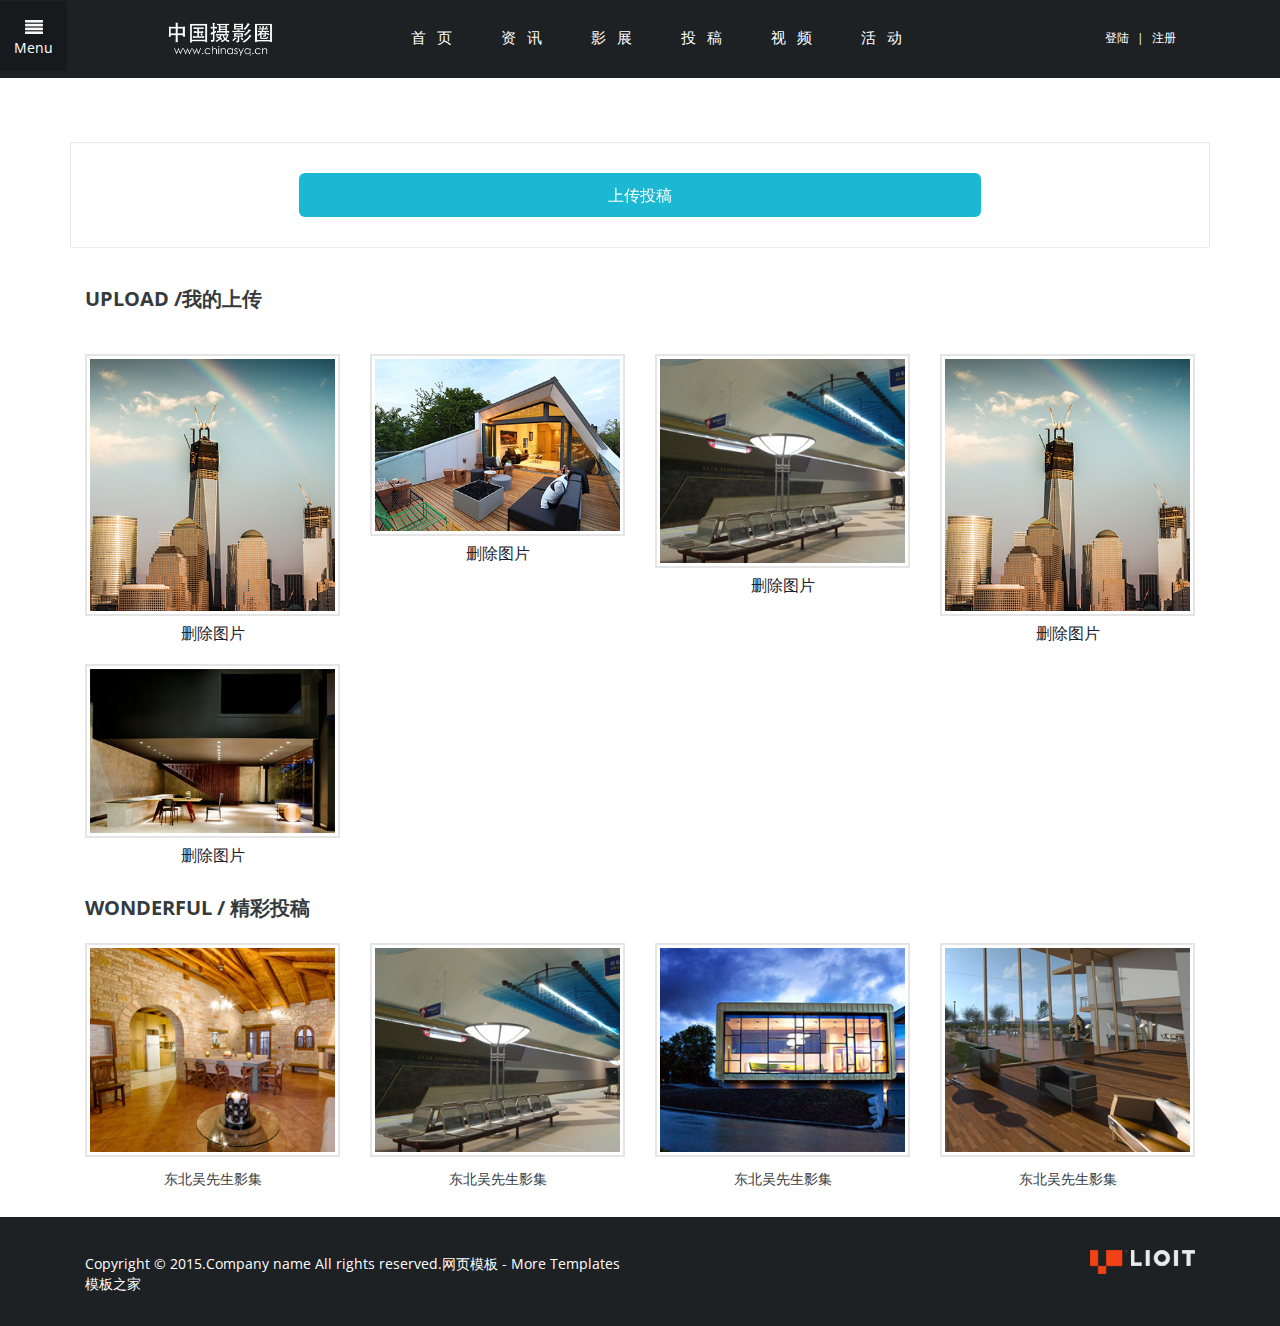
<file: tougao.html>
<!DOCTYPE html>
<html>

	<head>
		<title>Single</title>
		<meta name="viewport" content="width=device-width, initial-scale=1">
		<meta http-equiv="Content-Type" content="text/html; charset=utf-8" />
		<meta name="keywords" content="Architect Responsive web template, Bootstrap Web Templates, Flat Web Templates, Andriod Compatible web template, 



Smartphone Compatible web template, free webdesigns for Nokia, Samsung, LG, SonyErricsson, Motorola web design" />
		<script type="application/x-javascript">
			addEventListener("load", function() {
				setTimeout(hideURLbar, 0);
			}, false);

			function hideURLbar() {
				window.scrollTo(0, 1);
			}
		</script>
		<link href="css/bootstrap.css" rel='stylesheet' type='text/css' />
		<link href="css/style.css" rel='stylesheet' type='text/css' />
		<script src="js/jquery-1.11.0.min.js"></script>
		<link href='http://fonts.useso.com/css?family=Open+Sans:300italic,400italic,600italic,700italic,800italic,400,300,600,700,800' rel='stylesheet' type='text/css'>
		<!---- start-smoth-scrolling---->
		<script type="text/javascript" src="js/move-top.js"></script>
		<script type="text/javascript" src="js/easing.js"></script>
		<script type="text/javascript">
			jQuery(document).ready(function($) {
				$(".scroll").click(function(event) {
					event.preventDefault();
					$('html,body').animate({
						scrollTop: $(this.hash).offset().top
					}, 1000);
				});
			});
		</script>
		<!--start-smoth-scrolling-->
	</head>

	<body>
		<!--header-->
		<div class="header-top" id="home">
			<div class="container">
				<div class="header-logo">
					<a href="index.html">
						<img src="images/logo.png" alt="" width="110" />
					</a>
				</div>
				<div class="top-nav">
					<span class="menu"><img src="images/menu-icon.png" alt=""/></span>
					<ul class="nav1">
						<li><a href="index.html">&nbsp;&nbsp;首&nbsp;&nbsp;页&nbsp;&nbsp;</a>
						</li>
						<li><a href="news_list.html">&nbsp;&nbsp;资&nbsp;&nbsp;讯&nbsp;&nbsp;</a>
						</li>
						<li><a href="img_list.html">&nbsp;&nbsp;影&nbsp;&nbsp;展&nbsp;&nbsp;</a>
						</li>
						<li><a href="tougao.html">&nbsp;&nbsp;投&nbsp;&nbsp;稿&nbsp;&nbsp;</a>
						</li>
						<li><a href="img_list.html">&nbsp;&nbsp;视&nbsp;&nbsp;频&nbsp;&nbsp;</a>
						</li>
						<li><a href="activiyu_list.html">&nbsp;&nbsp;活&nbsp;&nbsp;动&nbsp;&nbsp;</a>
						</li>
					</ul>
					<!-- script-for-menu -->
					<script>
						$("span.menu").click(function() {
							$("ul.nav1").slideToggle(300, function() {
								// Animation complete.
							});
						});
					</script>
					<!-- /script-for-menu -->
				</div>
				<div class="nav-login">
					<ul id="login_ul">
						<li><a href="#"><span >登陆 </span></a>
						</li>
						<li>|</li>
						<li><a href="#"><span >注册 </span></a>
						</li>
					</ul>
					<ul id="islogin_ul" class="hidden">
						<li><a href="#"><span >zhgwegwe </span></a>
						</li>
						<li>|</li>
						<li><a href="#"><span >退出登陆</span></a>
						</li>
					</ul>

				</div>
				<div class="clearfix"> </div>
				<!--登陆处理的JS-->
				<script defer="defer" type="text/javascript" src="js/loginfn.js">
				</script>

			</div>
			<div class="header-info-right">
				<div class="header cbp-spmenu-push">
					<nav class="cbp-spmenu cbp-spmenu-vertical cbp-spmenu-left" id="cbp-spmenu-s1">
						<a href="index.html">HOME / 首 页 </a>
						<a href="news_list.html">NEWS / 资 讯</a>
						<a href="img_list.html">SHOW / 影 展</a>
						<a href="img_list.html">VIDEO / 视 频</a>
						<a href="activiyu_list.html">ACTIVITY / 活 动 </a>
						<a href="tougao.html">JOIN / 投 稿 </a>
					</nav>
					<!--script-nav -->
					<script>
						$("span.menu").click(function() {
							$("ul.navigatoin").slideToggle("300", function() {});
						});
					</script>
					<script type="text/javascript">
						jQuery(document).ready(function($) {
							$(".scroll").click(function(event) {
								event.preventDefault();
								$('html,body').animate({
									scrollTop: $(this.hash).offset().top
								}, 1000);
							});
						});
					</script>
					<div class="clearfix"> </div>
					<!-- /script-nav -->
					<div class="main">
						<section class="buttonset">
							<button id="showLeftPush">
								<img src="images/menu.png" /><span>Menu</span>
							</button>
						</section>
					</div>
					<!-- Classie - class helper functions by @desandro https://github.com/desandro/classie -->
					<script src="js/classie.js"></script>
					<script>
						var menuLeft = document.getElementById('cbp-spmenu-s1'),
							showLeftPush = document.getElementById('showLeftPush'),
							body = document.body;
						showLeftPush.onclick = function() {
							classie.toggle(this, 'active');
							classie.toggle(body, 'cbp-spmenu-push-toright');
							classie.toggle(menuLeft, 'cbp-spmenu-open');
							disableOther('showLeftPush');
						};
					</script>
				</div>
			</div>
		</div>
		<!--login-->
		<script type="text/javascript" src="js/bootstrapValidator.js"></script>
		<div class="r-l-box hidden">
			<div class="register-box ">
				<div class="blank-30"></div>
				<form class="form-horizontal" method="post" id="registerForm" action="#">
					<div class="form-group">
						<label for="inputPassword3" class="col-sm-3 control-label">昵称</label>
						<div class="col-sm-8">
							<input type="text" name="nickname" class="form-control">
						</div>
					</div>
					<div class="form-group">
						<label for="inputPassword3" class="col-sm-3 control-label">用户名</label>
						<div class="col-sm-8">
							<input type="text" name="username" class="form-control">
						</div>
					</div>
					<div class="form-group">
						<label for="inputPassword3" class="col-sm-3 control-label">密码</label>
						<div class="col-sm-8">
							<input type="password" name="password" class="form-control">
						</div>
					</div>
					<div class="form-group">
						<label for="inputPassword3" class="col-sm-3 control-label" style="white-space: nowrap;">确认密码</label>
						<div class="col-sm-8">
							<input type="password" name="confirmPassword" class="form-control">
						</div>
					</div>

					<div class="form-group">
						<div class="col-sm-offset-4 col-sm-8">
							<button type="submit" name="register" class="btn btn-default">&nbsp;&nbsp;注&nbsp;&nbsp;册&nbsp;&nbsp;</button>

						</div>
					</div>
				</form>
			</div>
			<div class="login-box">
				<div class="blank-30"></div>
				<form class="form-horizontal" method="post" id="loginForm" action="#">
					<div class="form-group">
						<label for="inputPassword3" class="col-sm-3 control-label">用户名</label>
						<div class="col-sm-8">
							<input type="text" name="username" class="form-control">
						</div>
					</div>
					<div class="form-group">
						<label for="inputPassword3" class="col-sm-3 control-label">密码</label>
						<div class="col-sm-8">
							<input type="password" name="password" class="form-control">
						</div>
					</div>

					<div class="form-group">
						<div class="col-sm-offset-4 col-sm-8">
							<button type="submit" name="register" class="btn btn-default">&nbsp;&nbsp;登&nbsp;&nbsp;陆&nbsp;&nbsp;</button>

						</div>
					</div>
				</form>
			</div>
		</div>

		<script type="text/javascript">
			$(document).ready(function() {
				$('#registerForm').bootstrapValidator({
					fields: {
						nickname: {
							validators: {
								notEmpty: {
									message: '昵称不能为空'
								},
								stringLength: {
									min: 6,
									max: 20,
									message: '昵称长度保持在6-20'
								},
								regexp: {
									regexp: /[\u4e00-\u9fa5a-zA-Z0-9]+$/,
									message: "昵称不能包含特殊字符"
								},
							}
						},
						username: {
							message: '用户名无效',
							validators: {
								notEmpty: {
									message: '用户名不能为空'
								},
								stringLength: {
									min: 6,
									max: 20,
									message: '用户名长度保持在6-20'
								},
								regexp: {
									regexp: /^[a-zA-Z0-9]+$/,
									message: "用户名只能是字母和数字"
								},
								remote: {
									url: 'remote.php',
									message: 'The username is not available'
								}
							}
						},
						password: {
							validators: {
								notEmpty: {
									message: '密码不能为空'
								},
							}
						},
						confirmPassword: {
							validators: {
								notEmpty: {},
								identical: {
									field: 'password',
									message: '请保持密码一致'
								}
							}
						}
					}
				});
			});
		</script>
		<!--//login-->

		<!--//header-->
		<!--search-scripts-->
		<script src="js/classie.js"></script>
		<!--//search-scripts-->
		<!--blog-->
		<div class="blog">
			<div class="container">
				<div class="add">
					<div class="blank-30"></div>
					<a href="#" id="upimgbtn" class="hvr-shutter-out-horizontal">上传投稿</a>
					<div class="blank-30"></div>
					<div style="height: 0px; overflow: hidden;">
						<form id="upimgform">
							<input type="file" name="files" id="upfile_input" />
						</form>
					</div>
				</div>

				<div class="related">
					<h3>&nbsp;&nbsp; UPLOAD /我的上传</h3>
					<div class="related-bottom my_upload" id="myupload_list">
						<div class="col-md-3 related-left">
							<div class="portfolio app mix_all" data-cat="app" style="display: inline-block; opacity: 1;">
								<div class="portfolio-wrapper">
									<a href="images/art-2.jpg" class="b-link-stripe b-animate-go   swipebox" title="Image Title">
										<img src="images/art-2.jpg" />
										<div class="b-wrapper">
											<h2 class="b-animate b-from-left    b-delay03 ">
								     	            <span class="one"></span>
								            </h2>
										</div>
									</a>
								</div>
							</div>
							<a href="javascript:void(0)" class="delate_a" data_id="1">删除图片</a>
						</div>
						<div class="col-md-3 related-left">
							<div class="portfolio app mix_all" data-cat="app" style="display: inline-block; opacity: 1;">
								<div class="portfolio-wrapper">
									<a href="images/art-6.jpg" class="b-link-stripe b-animate-go   swipebox" title="Image Title">
										<img src="images/art-6.jpg" />
										<div class="b-wrapper">
											<h2 class="b-animate b-from-left    b-delay03 ">

								     	            <span class="one"></span>

								                 	</h2>
										</div>
									</a>
								</div>
							</div>
							<a href="javascript:void(0)" class="delate_a" data_id="2">删除图片</a>
						</div>
						<div class="col-md-3 related-left">
							<div class="portfolio app mix_all" data-cat="app" style="display: inline-block; opacity: 1;">
								<div class="portfolio-wrapper">
									<a href="images/r-1.jpg" class="b-link-stripe b-animate-go   swipebox" title="Image Title">
										<img src="images/r-2.jpg" />
										<div class="b-wrapper">
											<h2 class="b-animate b-from-left    b-delay03 ">
								     	            <span class="one"></span>

								                 	</h2>
										</div>
									</a>
								</div>
							</div>
							<a href="javascript:void(0)" class="delate_a" data_id="3">删除图片</a>
						</div>
						<div class="col-md-3 related-left">
							<div class="portfolio app mix_all" data-cat="app" style="display: inline-block; opacity: 1;">
								<div class="portfolio-wrapper">
									<a href="images/art-2.jpg" class="b-link-stripe b-animate-go   swipebox" title="Image Title">
										<img src="images/art-2.jpg" />
										<div class="b-wrapper">
											<h2 class="b-animate b-from-left    b-delay03 ">

								     	            <span class="one"></span>

								                 	</h2>
										</div>
									</a>
								</div>
							</div>
							<a href="javascript:void(0)" class="delate_a" data_id="4">删除图片</a>
						</div>
						<div class="col-md-3 related-left">
							<div class="portfolio app mix_all" data-cat="app" style="display: inline-block; opacity: 1;">
								<div class="portfolio-wrapper">
									<a href="images/art-4.jpg" class="b-link-stripe b-animate-go   swipebox" title="Image Title">
										<img src="images/art-4.jpg" />
										<div class="b-wrapper">
											<h2 class="b-animate b-from-left    b-delay03 ">

								     	            <span class="one"></span>

								                 	</h2>
										</div>
									</a>
								</div>
							</div>
							<a href="javascript:void(0)" class="delate_a" data_id="5">删除图片</a>
						</div>

						<div class="clear"></div>
					</div>
					<script>
						$('#upimgbtn').click(function() {
							$('#upfile_input').click()
						})
						 $('#upfile_input').change(function() {
							var imgsrc = $(this).val();
							var sp_arr = imgsrc.split('.');
							var endmark = sp_arr[sp_arr.length - 1];
							if (!/(gif|jpg|jpeg|png|GIF|JPG|PNG)$/.test(endmark)) {
								alert("请上传图片格式文件")
							} else {
								$.ajax({
									type: "get",
									url: "",
									data: imgsrc,
									async: true,
									success: function(data) {
										if (data == "success") {
											var dataurl = "images/art-6.jpg";
											var img = document.createElement('img')
											img.src = dataurl
											img.onload = function() {
												var html = ''
												html += '<div class="col-md-3 related-left"><div class="portfolio app mix_all" data-cat="app" style="display:inline-block;opacity:1"><div class="portfolio-wrapper">'
												html += ' <a href=' + dataurl + ' class="b-link-stripe b-animate-go swipebox" title="Image Title"><img src=' + dataurl + '>'
												html += '<div class="b-wrapper"><h2 class="b-animate b-from-left b-delay03"><span class="one"></span></h2></div></a></div></div>'
												html += '<a href="javascript:void(0)" class="delate_a" data_id="' + data_id + '">删除图片</a>'
												$('#myupload_list').prepend(html)
											}
										}
									}
								});
							}
						})
						 $(document).on('click', 'a.delate_a', function() {
							var _this=$(this);
							$.ajax({
								type: "get",
								url: "",
								data: $(this).attr('data_id'),
								async: true,
								success: function(data) {
									if(data=='success'){
										_this.parents('.related-left').remove()
									}
								},
								error:function(){
									alert("删除失败")
								}
							});
						})
					</script>

					<!--articles-->
					<link rel="stylesheet" href="css/swipebox.css">
					<script src="js/jquery.swipebox.min.js"></script>
					<script type="text/javascript">
						jQuery(function($) {
							$(".swipebox").swipebox();
						});
					</script>
					<!-- Portfolio Ends Here -->
					<div class="blank-30"></div>

					<h3>&nbsp;&nbsp; WONDERFUL / 精彩投稿</h3>
					<div class="related-bottom">
						<div class="col-md-3 related-left">
							<a href="#">
								<img src="images/r-1.jpg" alt="" />
							</a>
							<h5>东北吴先生影集</h5>
						</div>
						<div class="col-md-3 related-left">
							<a href="#">
								<img src="images/r-2.jpg" alt="" />
							</a>
							<h5>东北吴先生影集</h5>
						</div>
						<div class="col-md-3 related-left">
							<a href="#">
								<img src="images/r-3.jpg" alt="" />
							</a>
							<h5>东北吴先生影集</h5>
						</div>
						<div class="col-md-3 related-left">
							<a href="#">
								<img src="images/r-4.jpg" alt="" />
							</a>
							<h5>东北吴先生影集</h5>
						</div>
						<div class="clearfix"></div>
					</div>
				</div>
			</div>
		</div>

		<div class="blank-30"></div>
		<!--blog-->
		<!--footer-->
		<div class="footer">
			<div class="container">
				<div class="footer-top">
					<div class="col-md-6 footer-left">
						<p>Copyright &copy; 2015.Company name All rights reserved.<a target="_blank" href="http://www.cssmoban.com/">&#x7F51;&#x9875;&#x6A21;&#x677F;</a> - More Templates <a href="http://www.cssmoban.com/" target="_blank" title="模板之家">模板之家</a>
						</p>
					</div>
					<div class="col-md-6 footer-right">
						<a href="index.html">
							<img src="images/lg.png" alt="" />
						</a>
					</div>
					<div class="clearfix"></div>
				</div>
			</div>
			<script type="text/javascript">
				$(document).ready(function() {
					/*
										var defaults = {
								  			containerID: 'toTop', // fading element id
											containerHoverID: 'toTopHover', // fading element hover id
											scrollSpeed: 1200,
											easingType: 'linear' 
								 		};
					*/
					$().UItoTop({
						easingType: 'easeOutQuart'
					});
				});
			</script>
			<a href="#home" id="toTop" class="scroll" style="display: block;"> <span id="toTopHover" style="opacity: 1;"> </span>
			</a>
		</div>
		<!--footer-->
	</body>

</html>
</file>
<file: css/style.css>
*{ margin: 0;padding: 0; font-family: "微软雅黑" verdana;}
li{ list-style: none;}
html, body{
    font-size: 100%;
	background:	#fff;
	font-family: 'Open Sans', sans-serif;
}
body a{
	transition: 0.5s all ease;
	-webkit-transition: 0.5s all ease;
	-moz-transition: 0.5s all ease;
	-o-transition: 0.5s all ease;
	-ms-transition: 0.5s all ease;
}
h1,h2,h3,h4,h5,h6{
	margin:0;			   
}
p{
	margin:0;
}
ul,label{
	margin:0;
	padding:0;
}
body a:hover{
	text-decoration:none;
}
.blank-30{ height: 30px; overflow: hidden; clear:both}
/*-header--*/
.header-top{
  	background: #1d2124;
  	padding: 1.5em 0;
  	position: relative;
}
.header-logo{
	float:left;
	width: 18%;
}
.header-logo a{
	text-decoration: none;
	display: block;
}
.header-logo a:hover{
	text-decoration: none;
}
.header-logo a h1{
	color:#1ba8ed;
	margin: 0;
	font-size: 52px;
}
.top-nav {
  	float: left;
  	width: 67%;
  	margin-top: 5px;
}
span.menu {
	display:none;
}
.copyrights{text-indent:-9999px;height:0;line-height:0;font-size:0;overflow:hidden;}
.top-nav ul{
	margin: 0;
	padding: 0;
}
.top-nav ul li {
  	list-style-type: none;
  	display: inline-block;
  	padding: 0 17px;
}
.top-nav ul li a{
	text-decoration:none;
	font-size: 15px;
	font-weight: 500;
	color:#fff;
	position: relative;
	letter-spacing: 1px;
}
.top-nav ul li a:hover,.top-nav ul li a.active{
	color:#14b9d5;
	transition: 0.5s all ease;
	-webkit-transition: 0.5s all ease;
	-moz-transition: 0.5s all ease;
	-o-transition: 0.5s all ease;
	-ms-transition: 0.5s all ease;
}
.social-icons{
	float:right;
	width: 13%;
}
.social-icons ul{
	margin: 0;
	padding: 0;
}
.social-icons ul li{
	list-style-type:none;
	display:inline-block;
}
.social-icons ul li a span{
	background:url(../images/social-icons.png) no-repeat;
	width:24px;
	height:22px;
	display:block;
	transition: 0.5s all ease;
	-webkit-transition: 0.5s all ease;
	-moz-transition: 0.5s all ease;
	-o-transition: 0.5s all ease;
	-ms-transition: 0.5s all ease;
}
.social-icons ul li a span.twit{
	background-position:0px 0px;
}
.social-icons ul li a span.fb{
	background-position:-24px 0px;
}
.social-icons ul li a span.g{
	background-position:-48px 0px;
}
.social-icons ul li a span.twit:hover{
	background-position:0px -22px;
}
.social-icons ul li a span.fb:hover{
	background-position:-24px -22px;
}
.social-icons ul li a span.g:hover{
	background-position:-48px -22px;
}
/*--header-menu--*/
button#showRightPush {
  background: none;
  border: none;
  color: #e8e8e8;
  position: fixed;
  right: 13.5%;
  z-index: 9999;
  outline: none;
  top: 3.9%;
}
button#showRightPush img {
	padding-left: 0px;
}
/* General styles for all menus */
.cbp-spmenu {
  background: #14b1cb;
  position: fixed;
  z-index: 999;
  width: 15%;
  text-align: center;
}
.cbp-spmenu a {
	display: block;
	color: #fff;
	font-size: 14px;
	font-weight: 300;
	display: block;
}
.cbp-spmenu a:hover,.cbp-spmenu a.active {
	background: #171a1c ;
	color: #fff;
}
.cbp-spmenu a:active {
	background: #afdefa;
	color: #47a3da;
}
/* Orientation-dependent styles for the content of the menu */
.cbp-spmenu-vertical a {
  border-bottom: 1px solid rgba(245, 245, 245, 0.53);
  padding: 16px 10px;
}
.cbp-spmenu-vertical a:nth-child(6){
	border-right:none;
}
.cbp-spmenu-vertical a:hover {
	text-decoration: none;
}
.cbp-spmenu-horizontal {
	width: 100%;
	height: 150px;
	left: 0;
	z-index: 1000;
	overflow: hidden;
}
.cbp-spmenu-horizontal h3 {
	height: 100%;
	width: 20%;
	float: left;
}
.cbp-spmenu-horizontal a {
	float: left;
	width: 20%;
	padding: 0.8em;
	border-left: 1px solid #258ecd;
}
/* Vertical menu that slides from the left or right */
.cbp-spmenu-left {
	left: -600px;
	top: 75px;
}
.cbp-spmenu-left.cbp-spmenu-open {
  left: 0%;
  top: 75px;
}
/* Horizontal menu that slides from the top or bottom */
/* Push classes applied to the body */
.cbp-spmenu-push {
	overflow-x: hidden;
	position: relative;
	left: 0;
}
.cbp-spmenu-push-toleft {
	left: -240px;
}
/* Transitions */
.cbp-spmenu,
.cbp-spmenu-push {
	-webkit-transition: all 0.3s ease;
	-moz-transition: all 0.3s ease;
	transition: all 0.3s ease;
}
/*--header-menu--*/
/*-- effect for nav --*/
.cl-effect-1 a::before,
.cl-effect-1 a::after {
	display: inline-block;
	opacity: 0;
	-webkit-transition: -webkit-transform 0.3s, opacity 0.2s;
	-moz-transition: -moz-transform 0.3s, opacity 0.2s;
	transition: transform 0.3s, opacity 0.2s;
}

.cl-effect-1 a::before {
	margin-right: 10px;
	content: '[';
	-webkit-transform: translateX(20px);
	-moz-transform: translateX(20px);
	transform: translateX(20px);
}

.cl-effect-1 a::after {
	margin-left: 10px;
	content: ']';
	-webkit-transform: translateX(-20px);
	-moz-transform: translateX(-20px);
	transform: translateX(-20px);
}

.cl-effect-1 a:hover::before,
.cl-effect-1 a:hover::after,
.cl-effect-1 a:focus::before,
.cl-effect-1 a:focus::after {
	opacity: 1;
	-webkit-transform: translateX(0px);
	-moz-transform: translateX(0px);
	transform: translateX(0px);
}
button#showLeftPush {
  border: none;
  position: fixed;
  left: 0%;
  z-index: 9999;
  outline: none;
  top: 0px;
  background: #171a1c;
  padding: 16px 20px;
}
button#showLeftPush span {
  color: #fff;
  display: block;
  font-size: 14px;
  margin-top: 1px;
}
/*-- //effect --*/
/*start search*/
.sb-search {
  position: absolute;
  right: 0;
  width: 0%;
  top: 0px;
  min-width: 75px;
  margin: 0em 0px 0 0px;
  height: 75px;
  float: right;
  overflow: hidden;
  -webkit-transition: width 0.3s;
  -moz-transition: width 0.3s;
  transition: width 0.3s;
  -webkit-backface-visibility: hidden;
}
.sb-search-input {
  position: absolute;
  top: 16px;
  left: 0;
  border: none;
  outline: none;
  background: #fff;
  width: 96%;
  height: 45px;
  margin: 0;
  z-index: 10;
  padding: 0px 30px 0 10px;
  font-size: 14px;
  color: #000;
}
.sb-search-input::-webkit-input-placeholder {
	color: #171a1c;
}
.sb-search-input:-moz-placeholder {
	color: #171a1c;
}
.sb-search-input::-moz-placeholder {
	color: #efb480;
}
.sb-search-input:-ms-input-placeholder {
	color: #171a1c;
}
.sb-icon-search, .sb-search-submit {
  width: 75px;
  height: 75px;
  display: block;
  position: absolute;
  right: 0;
  top: 0;
  padding: 0;
  margin: 0;
  line-height: 71px;
  text-align: center;
  cursor: pointer;
}
.sb-search-submit {
	background: #171a1c url('../images/srch.png') no-repeat 32px 30px;
	-ms-filter: "progid:DXImageTransform.Microsoft.Alpha(Opacity=0)"; /* IE 8 */
    filter: alpha(opacity=0); /* IE 5-7 */
    color: transparent;
	border: none;
	outline: none;
	z-index: -1;
	-webkit-appearance: none;
}
.sb-icon-search {
  background: #171a1c url('../images/srch.png') no-repeat 32px 30px;
  z-index: 90;
}
/* Open state */
.sb-search.sb-search-open, .no-js .sb-search {
  width: 18%;
}
.sb-search.sb-search-open .sb-icon-search,.no-js .sb-search .sb-icon-search {
	background: #c0c0c0 url('../images/img-sprite.png') no-repeat 0px 1px;
	color: #000;
	z-index: 11;
}
.sb-search.sb-search-open .sb-search-submit,.no-js .sb-search .sb-search-submit {
	z-index: 90;
}
/*-banner--*/
.banner{
	background:url(../images/banner.jpg) no-repeat;
	background-size:cover;
	-webkit-background-size:cover;
	-moz-background-size:cover;
	-o-background-size:cover;
	-ms-background-size:cover;
	min-height:350px;
}
.banner-top {
  text-align: center;
  margin-top: 10.5%;
}
.banner-top h1 {
  color: #fff;
  font-size: 1.75em;
  font-weight: 400;
  margin: 0;
}
.banner-top ul{
	padding:0;
	margin-top:5%;
}
.banner-top ul li{
	list-style:none;
	display:inline-block;
}
.banner-top ul li:nth-child(1){
	margin-right:14px;
}
.banner-top ul li a {
  color: #fff;
  padding: 14px 28px;
  border-radius: 0.3em;
  -webkit-border-radius: 0.3em;
  -moz-border-radius: 0.3em;
  -o-border-radius: 0.3em;
  outline: none;
  font-size: 18px;
}
.banner-top ul li a.sub{
	background:#89ca62;
}
.banner-top ul li a.art{
	background:#14b9d5;
}
.banner-top ul li a:hover,.e-btn a:hover{
  background: #89ca62;
  text-decoration: none;
  transition: 0.5s all;
  -webkit-transition: 0.5s all;
  -moz-transition: 0.5s all;
  -o-transition: 0.5s all;
  -ms-transition: 0.5s all;
}
/*--banner--*/
/*--slide--*/
/*-- caption-css --*/
.g1{
	position:relative;
}
.g1:hover div.caption{
	display:block;
	transform:;
}
.caption {
  position: absolute;
  width: 100%;
  height: 100%;
  bottom: 0px;
  z-index: 999;
  background: rgba(0, 0, 0, 0.65);
  padding: 0;
  transition: all 0.8s ease;
  -webkit-transition: all 0.8s ease;
  -moz-transition: all 0.8s ease;
  -o-transition: all 0.8s ease;
  -ms-transition: all 0.8s ease;
  transform-style: preserve-3d;
  display: none;
}
.caption h3 {
  color: #fff;
  font-size: 18px;
  font-weight: 400;
  width: 80%;
  line-height: 1.5em;
  margin: 19% auto 0;
}
.s-btn{
	margin-top:20px;
}
.s-btn a{
	color:#fff;
	font-size:14px;
	font-weight:400;
	background:#14b9d5;
	padding:10px 17px;
}
.s-btn a:hover{
	background:#89ca62;
	transition: 0.5s all ease;
	-webkit-transition: 0.5s all ease;
	-moz-transition: 0.5s all ease;
	-o-transition: 0.5s all ease;
	-ms-transition: 0.5s all ease;
}
/*----responsive-mediaquries-----*/
@media(max-width:1366px){
.caption {
  width: 100%;
}
}

img.lazyOwl {
  width: 100%;
}
/*--slide--*/
/*--address-starts--*/
.address {
  padding: 3em 0px;
}
.address-top{
	text-align:center;
}
.address-top p {
  background: #1bb8d3;
  padding: 22px 0%;
  font-size: 22px;
  color: #fff;
  font-weight: 600;
  width: 80%;
  margin: 0 auto;
}
/* Shutter Out Horizontal */
a.hvr-shutter-out-horizontal {
  display: inline-block;
  vertical-align: middle;
  -webkit-transform: translateZ(0);
  transform: translateZ(0);
  box-shadow: 0 0 1px rgba(0, 0, 0, 0);
  -webkit-backface-visibility: hidden;
  backface-visibility: hidden;
  -moz-osx-font-smoothing: grayscale;
  position: relative;
  -webkit-transition-property: color;
  transition-property: color;
  -webkit-transition-duration: 0.3s;
  transition-duration: 0.3s;
  background: #1bb8d3;
  color: #fff;
}
a.hvr-shutter-out-horizontal:before {
  content: "";
  position: absolute;
  z-index: -1;
  top: 0;
  bottom: 0;
  left: 0;
  right: 0;
  background: #89ca62;
  -webkit-transform: scaleX(0);
  transform: scaleX(0);
  -webkit-transform-origin: 50%;
  transform-origin: 50%;
  -webkit-transition-property: transform;
  transition-property: transform;
  -webkit-transition-duration: 0.3s;
  transition-duration: 0.3s;
  -webkit-transition-timing-function: ease-out;
  transition-timing-function: ease-out;
}
a.hvr-shutter-out-horizontal:hover,a.hvr-shutter-out-horizontal:focus,a.hvr-shutter-out-horizontal:active {
  color: white;
}
a.hvr-shutter-out-horizontal:hover:before,a.hvr-shutter-out-horizontal:focus:before,a.hvr-shutter-out-horizontal:active:before {
  -webkit-transform: scaleX(1);
  transform: scaleX(1);
}
/*--address-ends--*/
/*--slide--*/
.articles-left img{
	width:100%;
}
.art-btm {
  padding: 1.2em 12px;
  border-bottom: 1px solid rgba(153, 153, 153, 0.2);
}
.art-btm h3 {
  color: #353a3d;
  font-weight: 700;
  font-size: 19px;
  margin: 0;
  text-decoration:none;
}
.art-btm p {
  color: #5b6469;
  font-size: 14px;
  font-weight: 600;
  line-height: 1.6em;
  margin-top: 1.3em;
}
.art-btm ul{
	padding:0;
	margin-top:1em;
}
.art-btm ul li{
	list-style:none;
	display:inline-block;
	margin: 0 2px;
}
.art-btm ul li a span{
	background:url(../images/social.png) no-repeat;
	width:38px;
	height:26px;
	display:inline-block;
	vertical-align: middle;
}
.art-btm ul li a span.fb{
	background-position:0px 0px;
}
.art-btm ul li a span.twit{
	background-position:-38px 0px;
}
.art-btm ul li a span.g{
	background-position:-76px 0px;
}
.art-btm ul li a span.p{
	background-position:-114px 0px;
}
.art-btm ul li label {
  font-size: 14px;
  color: #a3a3a3;
  font-weight: 600;
  display: inline-block;
  vertical-align: middle;
  background: #f8f8f8;
  padding: 0.15em 10px;
  border-top-right-radius: 0.3em;
  border-bottom-right-radius: 0.3em;
  -webkit-border-top-right-radius: 0.3em;
  -moz-border-top-right-radius: 0.3em;
  -o-border-top-right-radius: 0.3em;
  -webkit-border-bottom-right-radius: 0.3em;
  -moz-border-bottom-right-radius: 0.3em;
  -o-border-bottom-right-radius: 0.3em;
}
.art-one:nth-child(1){
	margin-top:0em;
}
.sponser{
	position:relative;
}
.art-btm h6 {
  position: absolute;
  top: 0;
  left: 0;
  color: #fff;
  background: #e7604a;
  padding: 10px 16px;
  font-size: 14px;
  font-weight: 400;
}
.art-one{
	margin-top:1.3em;
}
.articles-left h4 {
  color: #14b9d5;
  font-weight: 700;
  font-size: 17px;
  margin: 0;
}
.week {
  margin: 10px 0px 2px 0px;
}
.col-md-6.week-left {
  padding: 0 2px;
}
.week-btm-left{
	padding:0px 1px;
}
.load {
	margin-top:3em;
	text-align:center;
}
.load a {
  background: #14b9d5;
  color: #fff;
  font-size: 22px;
  font-weight: 500;
  padding: 10px 100px;
  border-radius: 5px;
  -webkit-border-radius: 5px;
  -moz-border-radius: 5px;
  -o-border-radius: 5px;
  -ms-border-radius: 5px;
}
.articles {
  padding-bottom: 4em;
}
/*--slide--*/
/*	Strip
/*-----------------------------------------------------------------------------------*/
.b-link-stripe{
	position:relative;
	display:inline-block;
	vertical-align:top;
	font-weight: 300;
	overflow:hidden;
}
.b-link-stripe .b-wrapper{
	position:absolute;
	width:100%;
	height:100%;
	top:0;
	left:0;
	text-align:center;
	color:#ffffff;
	overflow:hidden;
}
.b-link-stripe .b-line{
	position:absolute;
	top:0;
	bottom:0;
	width:20%;
	background:rgba(15, 207, 140, 0.9);
	transition:all 0.5s linear;
	-moz-transition:all 0.5s linear;
	-ms-transition:all 0.5s linear;
	-o-transition:all 0.5s linear;
	-webkit-transition:all 0.5s linear;
	opacity:0;
	visibility:hidden; /* lt-ie9 */
}
/*-----------------------------------------------------------------------------------*/
/*	Animation effects
/*-----------------------------------------------------------------------------------*/
.b-animate-go{
	text-decoration:none;
}
.b-animate{
	transition: all 0.5s;
	-moz-transition: all 0.5s;
	-ms-transition: all 0.5s;
	-o-transition: all 0.5s;
	-webkit-transition: all 0.5s;
	visibility: hidden;
	font-size:1.1em;
	font-weight:700;
}
.b-animate img{
	margin-top:12%;
	display: -webkit-inline-box;
}
/* lt-ie9 */
.b-animate-go:hover .b-animate{
	visibility:visible;
}
.b-from-left{
	position:relative;
	left:-100%;
}
.b-animate-go:hover .b-from-left{
	left:0;
}
span.m_4{
	font-size:14px;
	font-weight:400;
}
p.m_5 {
	margin: 2% auto 5%;
	width: 70%;
	color: #283A47;
	font-size: 1.1em;
	font-weight: 600;
	line-height: 1.5em;
	text-align: center;
}
ul#filters {
	padding: 0px;
	text-align: center;
	width: 70%;
	padding: 1px 0;
	margin: 0 auto;
	background: #1e1e1e;
	border-radius: 2.3em;
	-webkit-border-radius: 2.3em;
	-moz-border-radius: 2.3em;
	-o-border-radius: 2.3em;
	-ms-border-radius: 2.3em;
}
/*--team--*/
.col_1_of_4:first-child {
	margin-left: 0;
}
.span_1_of_4 {
	width: 22.8%;
}
.col_1_of_4 {
	display: block;
	float: left;
	margin: 1% 0 1% 2.6%;
	background: #FFF;
}
.b-wrapper:hover {
	background: rgba(30, 30, 30, 0.7);
	transition: 0.5s all;
	-webkit-transition: 0.5s all;
	-o-transition: 0.5s all;
	-moz-transition: 0.5s all;
	-ms-transition: 0.5s all;
}
/* lt-ie9 */
.b-link-stripe:hover .b-line{
	visibility:visible;
}
.b-link-stripe .b-line1{
	left:0;
}
.b-link-stripe .b-line2{
	left:20%;
	transition-delay:0.1s !important;
	-moz-transition-delay:0.1s !important;
	-ms-transition-delay:0.1s !important;
	-o-transition-delay:0.1s !important;
	-webkit-transition-delay:0.1s !important;
}
.b-link-stripe .b-line3{
	left:40%;
	transition-delay:0.2s !important;
	-moz-transition-delay:0.2s !important;
	-ms-transition-delay:0.2s !important;
	-o-transition-delay:0.2s !important;
	-webkit-transition-delay:0.2s !important;
}
.b-link-stripe .b-line4{
	left:60%;
	transition-delay:0.3s !important;
	-moz-transition-delay:0.3s !important;
	-ms-transition-delay:0.3s !important;
	-o-transition-delay:0.3s !important;
	-webkit-transition-delay:0.3s !important;
}
.b-link-stripe .b-line5{
	left:80%;
	transition-delay:0.4s !important;
	-moz-transition-delay:0.4s !important;
	-ms-transition-delay:0.4s !important;
	-o-transition-delay:0.4s !important;
	-webkit-transition-delay:0.4s !important;
}
.b-link-stripe:hover .b-line{
	opacity:1;
}
#filters {
	margin: 3% 0;
	padding: 0;
	list-style: none;
	text-align: center;
}
#filters li {
		display: -webkit-inline-box;
	}
#filters li span {
	display: block;
	padding: 17px 45px;
	text-decoration: none;
	color: #e55353;
	cursor: pointer;
	font-size: 14px;
	font-weight: 300;
	text-transform: uppercase;
	background:#1e1e1e;
	margin: 0 10px 0 0;
	border-radius: 2.3em;
	-webkit-border-radius: 2.3em;
	-moz-border-radius: 2.3em;
	-o-border-radius: 2.3em;
	-ms-border-radius: 2.3em;
	}
#filters li span.active, #filters li span:hover {
	background: #434043;
	color: #ffffff;
	border-radius: 2.3em;
	-webkit-border-radius: 2.3em;
	-moz-border-radius: 2.3em;
	-o-border-radius: 2.3em;
	-ms-border-radius: 2.3em;
	transition: 0.5s all ease;
	-webkit-transition: 0.5s all ease;
	-moz-transition: 0.5s all ease;
	-o-transition: 0.5s all ease;
	-ms-transition: 0.5s all ease;
}
 #portfoliolist .portfolio {
		-webkit-box-sizing: border-box;
		-moz-box-sizing: border-box;
		-o-box-sizing: border-box;
		width: 32%;
		display:none;
		float:left;
		overflow:hidden;
		margin: 0 1% 1% 0;
	}
div#portfoliolist {
		padding: 40px 0px;
}	
.portfolio-wrapper {
		overflow:hidden;
		position: relative !important;
		cursor:pointer;
	}
.portfolio img {
		max-width:100%;
		/*--position: relative;--*/
		transition: all 300ms!important;
		-webkit-transition: all 300ms!important;
		-moz-transition: all 300ms!important;
	}
.portfolio .label {
		position: absolute;
		width: 100%;
		height:40px;
		bottom:-40px;
	}
.portfolio .label-bg {
			background: #22B4B8;
			width: 100%;
			height:100%;
			position: absolute;
			top:0;
			left:0;
		}
.portfolio .label-text {
			color:#fff;
			position: relative;
			z-index:500;
			padding:5px 8px;
		}
			
.portfolio .text-category {
				display:block;
				font-size:9px;
				font-size: 12px;
				text-transform:uppercase;
			}
/* Self Clearing Goodness */
.container:after { content: "\0020"; display: block; height: 0; clear: both; visibility: hidden; }
.clearfix:before,
.clearfix:after,
.row:before,
.row:after {
  content: '\0020';
  display: block;
  overflow: hidden;
  visibility: hidden;
  width: 0;
  height: 0;
   }
.row:after,
.clearfix:after {
  clear: both;
   }
.row,
.clearfix {
  zoom: 1;
   }

.clear {
  clear: both;
  display: block;
  overflow: hidden;
  visibility: hidden;
  width: 0;
  height: 0;
}
/*---------------*/
.b-from-left span {
  background: url(../images/resize.png) no-repeat;
  width: 45px;
  height: 45px;
  display: block;
  margin: 33% 0 0 36%;
}
.b-from-left span.one {
  background: url(../images/resize-1.png) no-repeat;
  width: 30px;
  height: 30px;
  display: block;
  margin: 30% 0 0 36%;
}
/*--advertisement--*/
.add {
  border: 1px solid rgba(153, 153, 153, 0.2);
}
.add-left p {
  background: #88c663;
  padding: 27px 0%;
  font-size: 22px;
  color: #fff;
  font-weight: 600;
}
/* Shutter In Horizontal */
a.hvr-shutter-in-horizontal {
  display: inline-block;
  vertical-align: middle;
  -webkit-transform: translateZ(0);
  transform: translateZ(0);
  box-shadow: 0 0 1px rgba(0, 0, 0, 0);
  -webkit-backface-visibility: hidden;
  backface-visibility: hidden;
  -moz-osx-font-smoothing: grayscale;
  position: relative;
  background: #14b9d5;
  -webkit-transition-property: color;
  transition-property: color;
  -webkit-transition-duration: 0.3s;
  transition-duration: 0.3s;
  color: #fff;
}
a.hvr-shutter-in-horizontal:before {
  content: "";
  position: absolute;
  z-index: -1;
  top: 0;
  bottom: 0;
  left: 0;
  right: 0;
  background: #86c461;
  -webkit-transform: scaleX(1);
  transform: scaleX(1);
  -webkit-transform-origin: 50%;
  transform-origin: 50%;
  -webkit-transition-property: transform;
  transition-property: transform;
  -webkit-transition-duration: 0.3s;
  transition-duration: 0.3s;
  -webkit-transition-timing-function: ease-out;
  transition-timing-function: ease-out;
}
a.hvr-shutter-in-horizontal:hover,a.hvr-shutter-in-horizontal:focus,a.hvr-shutter-in-horizontal:active {
  color: white;
}
a.hvr-shutter-in-horizontal:hover:before,a.hvr-shutter-in-horizontal:focus:before,a.hvr-shutter-in-horizontal:active:before {
  -webkit-transform: scaleX(0);
  transform: scaleX(0);
}
.add-right {
  border-left: 1px solid rgba(153, 153, 153, 0.2);
  padding: 2em 14px 2em 14px;
  text-align: center;
}
.add-left {
  padding: 2em 25px 1em 14px;
  text-align: center;
}
.add-right h3 {
  color: #1d2124;
  font-size: 18px;
  font-weight: 600;
  margin: 14px 0px 0px 0px;
  display: block;
}
/*--advertisement--*/
/*--read--*/
.read{
	padding:3em 0px 4em 0px;
}
.read-left h3 {
  color: #1d2124;
  font-size: 17px;
  font-weight: 700;
  margin: 0;
}
.read-btm {
  border-top: 1px solid rgba(153, 153, 153, 0.2);
  margin-top: 1.5em;
}
.read-btm ul li { position: relative;}
.read-btm div.rd-left{ padding-left: 0px;}
.read-btm ul li  span{position: absolute; right: 0px; font-size: 0.8em;}
.rd-left ul{
	padding:0;
	margin-top:1.5em;
}
.rd-left ul li{
	list-style:none;
	margin-bottom:12px;
	position: ;
}
.rd-left ul li a{
	color:#5b6469;
	font-size:14px;
	font-weight:300;
}
.rd-left ul li a:hover{
	color: #14b9d5;
  transition: 0.5s all ease;
  -webkit-transition: 0.5s all ease;
  -moz-transition: 0.5s all ease;
  -o-transition: 0.5s all ease;
  -ms-transition: 0.5s all ease;
}
.read-one{
	margin-top:1.8em;
}
.read-bottom-left {
  padding: 0;
}
.read-bottom-left img{
	width:100%;
}
.read-bottom-right h4{
	color:#5b6469;
	font-size:14px;
	font-weight:700;
	margin:0;
	line-height:1.6em;
}
.read-bottom-right p{
	color:#5b6469;
	font-size:13px;
	font-weight:600;
	margin-top:8px;
}
.read-bottom-right {
  padding-right: 0;
}
.follow ul{
	padding:0;
	margin-top:1.8em;
}
.follow ul li {
  list-style: none;
  margin-bottom: 11.5%;
}
.follow ul li a:hover{
	color:#1d2124;
	transition: 0.5s all ease;
  -webkit-transition: 0.5s all ease;
  -moz-transition: 0.5s all ease;
  -o-transition: 0.5s all ease;
  -ms-transition: 0.5s all ease;
}
.follow ul li a {
  font-size: 14px;
  font-weight: 600;
  color: #fff;
  padding: 10px 0px 10px 34px;
  display: block;
}
.follow ul li a.twit{
	background: url(../images/twit.png) no-repeat 9px 14px #00acee;	
}
.follow ul li a.fb {
  background: url(../images/fb.png) no-repeat 14px 13px #39579a;
}
.follow ul li a.d {
  background: url(../images/d.png) no-repeat 7px 14px #cc467b;
}
.follow ul li a.p {
  background: url(../images/p.png) no-repeat 12px 14px #df2c32;
}
/*--read--*/
/*--footer--*/
.footer{
	background:#1d2124;
	padding:2em 0px;
}
.footer-right{
	text-align:right;
}
.footer-left p {
  color: #fff;
  font-size: 14px;
  font-weight: 400;
  margin-top: 5px;
}
.footer-left p a:hover {
  color: #14b9d5;
  transition: 0.5s all ease;
  -webkit-transition: 0.5s all ease;
  -moz-transition: 0.5s all ease;
  -o-transition: 0.5s all ease;
  -ms-transition: 0.5s all ease;
}
.footer-left p a {
  color: #fff;
}
/*--footer--*/
#toTop {
  display: none;
  text-decoration: none;
  position: fixed;
  bottom: 10px;
  right: 10px;
  overflow: hidden;
  width: 45px;
  height: 45px;
  border: none;
  text-indent: 100%;
  background: url(../images/top-arw.png) no-repeat;
}
/*--slide--*/
/*--error--*/
.error {
  padding: 10em 0px;
}
.error-top{
	text-align:center;
	position:relative;
}
.error-top h4 {
  font-weight: 700;
  font-size: 2.2em;
  color: #14b9d5;
  background: #fff;
  padding: 10px 50px;
  position: absolute;
  top: 24.5%;
  left: 32%;
}
.error-top h3 {
  font-weight: 700;
  font-size: 15em;
  color: #14b9d5;
}
.error-top h5 {
  font-weight: 600;
  font-size: 2.55em;
  color: #14b9d5;
  margin: 16px 0px 0px 0px;
}
.error-top p {
  font-weight: 600;
  font-size: 17px;
  color: #14b9d5;
}
.e-btn{
	margin-top:5em;
}
.e-btn a{
	background: #1bb8d3;
  padding: 12px 45px;
  font-size: 17px;
  color: #fff;
  font-weight: 600;
}
/*--error--*/
/*--magazine--*/
.magazine{
	padding:5em 0px 3em 0px;
}
.magazine-top-left img {
  width: 100%;
  border: 2px solid rgba(153, 153, 153, 0.26) !important;
  padding: 3px;
}
/*------------------ Slider Part starts Here----------*/
.slider{
	background:url(../images/slide-banner.jpg)no-repeat;
	background-size: cover;
	-webkit-background-size: cover;
	-o-background-size: cover;
	-ms-background-size: cover;
	-moz-background-size: cover;
	min-height:300px;
}
#slider2,
#slider3 {
  box-shadow: none;
  -moz-box-shadow: none;
  -webkit-box-shadow: none;
  margin: 0 auto;
}
.rslides_tabs {
  list-style: none;
  padding: 0;
  background: rgba(0,0,0,.25);
  box-shadow: 0 0 1px rgba(255,255,255,.3), inset 0 0 5px rgba(0,0,0,1.0);
  -moz-box-shadow: 0 0 1px rgba(255,255,255,.3), inset 0 0 5px rgba(0,0,0,1.0);
  -webkit-box-shadow: 0 0 1px rgba(255,255,255,.3), inset 0 0 5px rgba(0,0,0,1.0);
  font-size: 18px;
  list-style: none;
  margin: 0 auto 50px;
  max-width: 540px;
  padding: 10px 0;
  text-align: center;
  width: 100%;
}
.rslides_tabs li {
  display: inline;
  float: none;
  margin-right: 1px;
}
.rslides_tabs a {
  width: auto;
  line-height: 20px;
  padding: 9px 20px;
  height: auto;
  background: transparent;
  display: inline;
}
.rslides_tabs li:first-child {
  margin-left: 0;
}
.rslides_tabs .rslides_here a {
  background: rgba(255,255,255,.1);
  color: #fff;
  font-weight: bold;
}
.events {
  list-style: none;
}
.callbacks_container {
  position: relative;
  float: left;
  width: 100%;
}
.callbacks {
  position: relative;
  list-style: none;
  overflow: hidden;
  width: 100%;
  padding: 0;
  margin: 0;
}
.callbacks li {
  position: absolute;
  width: 100%;
  left: 0;
  top: 0;
}
.callbacks img {
  position: relative;
  z-index: 1;
  height: auto;
  border: 0;
}
.callbacks .caption {
	display: block;
	position: absolute;
	z-index: 2;
	font-size: 20px;
	text-shadow: none;
	color: #fff;
	left: 0;
	right: 0;
	padding: 10px 20px;
	margin: 0;
	max-width: none;
	top: 10%;
	text-align: center;
}
.callbacks_nav {
  position: absolute;
  -webkit-tap-highlight-color: rgba(0,0,0,0);
  top: 239%;
  left: -4%;
  opacity: 0.7;
  z-index: 3;
  text-indent: -9999px;
  overflow: hidden;
  text-decoration: none;
  height: 52px;
  width: 32px;
  background: transparent url("../images/arws.png") no-repeat left top;
}
.callbacks_nav:active {
  opacity: 1.0;
}
.callbacks_nav.next {
  left: auto;
  background-position: right top;
  right: -4%;
}
#slider3-pager a {
  display: inline-block;
}
#slider3-pager span{
  float: left;
}
#slider3-pager span{
	width:100px;
	height:14px;
	background:#fff;
	display:inline-block;
	border-radius:30em;
	opacity:0.6;
}
#slider3-pager .rslides_here a {
  background: #FFF;
  border-radius:30em;
  opacity:1;
}
#slider3-pager a {
  padding: 0;
}
#slider3-pager li{
	display:inline-block;
}
.rslides {
  position: relative;
  list-style: none;
  overflow: hidden;
  width: 100%;
  padding: 0;
  margin: 0;
}
.rslides li {
  -webkit-backface-visibility: hidden;
  position: absolute;
  display: none;
  width: 100%;
  left: 0;
  top: 0;
}
.rslides li{
  position: relative;
  display: block;
  float: left;
}
.rslides img {
  height: auto;
}
.callbacks_tabs {
  list-style: none;
  position: absolute;
  top: 240%;
  z-index: 999;
  left: 47%;
  padding: 0;
  margin: 0;
  display: block;
}
.slider-top{
	text-align: center;
	margin-bottom:2.5em;
}
.slider-top p.below{
	font-size: 14px;
	color: #fff;
	font-weight: 100;
}
.slider-top h3{
	font-size:20px;
	font-weight:400;
	margin:10px 0px;
	color:#fff;
}
.slider-top ul.social-slide{
	display:inline-flex;
	margin: 0px;
	padding: 0px;
}
.callbacks_tabs li{
	display:inline-block;
}

/*----*/
.callbacks_tabs a{
 visibility: hidden;
}
.callbacks_tabs a:after {
  content: "\f111";
  font-size:0;
  font-family: FontAwesome;
  visibility: visible;
  display: block;
  height:16px;
  width:16px;
  display:inline-block;
  border:1px solid #fff;
  border-radius: 30px;
  -webkit-border-radius: 30px;
  -moz-border-radius: 30px;
  -o-border-radius: 30px;
  -ms-border-radius: 30px;
}
.callbacks_here a:after{
	border:1px solid #17ded7;
}
ul.callbacks_tabs.callbacks2_tabs {
	display: block;
}
ul.callbacks_tabs.callbacks2_tabs li{
	margin:0 7px;
}
ul.callbacks_tabs.callbacks2_tabs li a:after {
	 background:#cecece;
	 height:8px;
  	 width:8px;
  	 border:none;
}
ul.callbacks_tabs.callbacks2_tabs .callbacks_here a:after{
  	background:#000;
  	border:none;
}
ul.callbacks_tabs.callbacks2_tabs {
  top: 123%;
}
/*--Slider-Part-Ends-Here--*/
.mag-top-left img,.mag-btm-left img{
	width:100%;
    border: 2px solid rgba(153, 153, 153, 0.26) !important;
  	padding: 3px;
}
.mag-top-left h4{
	color: #353a3d;
  	font-weight: 700;
  	font-size: 17px;
  	margin: 0;
}
.mag-top-left p{
	color: #5b6469;
  	font-size: 14px;
  	font-weight: 600;
  	line-height: 1.6em;
  	margin-top: 10px;
}
.mag-top {
  margin-top: 20px;
}
.mag-top:nth-child(1){
	margin-top:0;
}
.magazine-bottom {
  margin-top: 2.5em;
}
.magazine-bottom-left h3{
	color: #353a3d;
  	font-weight: 700;
  	font-size: 2em;
  	margin: 0;
}
.mag-btm {
  margin-top: 1.5em;
}
.mag-btm-left h4 {
  color: #353a3d;
  font-weight: 700;
  font-size: 1.01em;
  margin: 0;
  line-height: 1.4em;
}
.mag-btm-left p{
	color: #5b6469;
  font-size: 14px;
  font-weight: 600;
  line-height: 1.6em;
  margin-top: 10px;
}
.m-btn {
  margin-top: 23px;
}
.m-btn a {
  color: #fff;
  padding: 7px 17px;
  border-radius: 0.3em;
  -webkit-border-radius: 0.3em;
  -moz-border-radius: 0.3em;
  -o-border-radius: 0.3em;
  outline: none;
  font-size: 14px;
  background: #14b9d5;
}
.latest-left h4{
	color: #353a3d;
  font-weight: 700;
  font-size: 1.5em;
  margin: 0;
}
.latest{
	margin-top:1.5em;
}
.latest-left h5 {
  color: #353a3d;
  font-weight: 700;
  font-size: 1.01em;
  margin: 0;
  line-height: 1.4em;
}
.latest-left p{
	color: #5b6469;
  font-size: 14px;
  font-weight: 600;
  margin-top:10px;
}
/*--magazine--*/
/*--blog--*/
.blog {
  padding: 6em 0px 0em 0;
}
.pager li > a, .pager li > span {
  display: inline-block;
  padding: 8px 21px;
  background-color: #fff;
  border: 1px solid #ddd;
  border-radius: 14px;
  color: #353a3d;
}
.blog-main p{
	color:#5b6469;
	font-size:13px;
	font-weight:600;
	margin-top:5px;
}
.blog-main p a{
	color:#14b9d5;
}
.blog-main p a:hover{
	text-decoration:underline;
	transition: 0.5s all ease;
	-webkit-transition: 0.5s all ease;
	-moz-transition: 0.5s all ease;
	-o-transition: 0.5s all ease;
	-ms-transition: 0.5s all ease;
}
a.bg {
  color: #353a3d;
  font-size: 1.3em;
  font-weight: 700;
  text-decoration: none;
}
.blog-one{
	margin-top:2em;
}
.blog-one-left a img,.blog-one img{
	width:100%;
	border: 2px solid rgba(153, 153, 153, 0.26) !important;
  	padding: 3px;
}
.col-md-5.blog-one-left {
  	padding-left: 0;
}
.blog-one-left p {
  color: #5b6469;
  font-size: 13px;
  font-weight: 600;
  line-height: 1.8em;
}
.cmt {
  padding-bottom: 3em !important;
}
.comments {
  margin-top: 2.5em;
  border-top: 1px solid rgba(153, 153, 153, 0.2);
  padding: 1.3em 0px;
}
.comments ul {
  padding: 0;
  float:left;
  margin-top: 2px;
}
.comments ul li{
	list-style:none;
	display:inline-block;
	margin-right:14px;
}
.b-btn{
	float:right;
}
.b-btn a{
	color: #fff;
  padding: 5px 14px;
  border-radius: 0.3em;
  -webkit-border-radius: 0.3em;
  -moz-border-radius: 0.3em;
  -o-border-radius: 0.3em;
  outline: none;
  font-size: 13px;
  background: #14b9d5;
}
.blog-main-one {
  border-bottom: 1px solid rgba(153, 153, 153, 0.2);
}
.blog-right h3{
	color: #353a3d;
  font-size: 1.3em;
  font-weight: 700;
  margin:0;
}
.blog-right ul{
	padding:0;
	margin-top:1.5em;
}
.blog-right ul li{
	list-style:none;
	margin-bottom:8px;
}
.blog-right ul li a{
	color: #5b6469;
  	font-size: 13px;
  	font-weight: 600;
}
.blog-right ul li a:hover{
	color:#14b9d5;
	  margin-left: 10px;
	transition: 0.5s all ease;
	-webkit-transition: 0.5s all ease;
	-moz-transition: 0.5s all ease;
	-o-transition: 0.5s all ease;
	-ms-transition: 0.5s all ease;
}
.posts{
	margin-top:2em;
}
.categories:nth-child(1){
	margin-top:0;
}
.categories{
	margin-top:2em;
}
p.sngl {
  margin-top: 1.5em;
}
.blog-one p{
	color: #5b6469;
  	font-size: 13px;
  	font-weight: 600;
  	line-height: 1.8em;
}
.comments ul li span {
  	background: url(../images/cmmnt.png) no-repeat;
  	width: 14px;
  	height: 14px;
  	display: inline-block;
  	vertical-align: middle;
  	margin-right: 7px;
}
.pagination{
	margin-top:3em;
}
.comments ul li span.bookmark{
	background-position:0px 0px;
}
.comments ul li span.clndr{
	background-position:-14px 0px;
}
.comments ul li span.cmnt{
	background-position:-28px 0px;
}
.comments ul li a,.comments ul li p{
	color: #5b6469;
  font-size: 13px;
  font-weight: 600;
  display:inline-block;
  vertical-align: middle;
  margin-right:10px;
}
.comments ul li a:hover{
	color:#14b9d5;
	text-decoration: none;
  	transition: 0.5s all;
  	-webkit-transition: 0.5s all;
  	-moz-transition: 0.5s all;
  	-o-transition: 0.5s all;
  	-ms-transition: 0.5s all;
}
.cmt-left{
	float:left;
}
.cmt-right {
  float: left;
  margin: 1.8em 0 0 1.8em;
}
.cmt-list {
  margin-top: 1.5em;
}
.comment-list {
  border: 1px solid rgba(153, 153, 153, 0.2);
  margin-top: 3em;
  padding: 3% 4% 3% 4%;
}
.comment-list h5{
	color: #1d2124;
  font-size: 17px;
  font-weight: 700;
  margin: 0;
}
.comment-list h5 a{
	color: #1d2124;
}
.comment-list h5 a:hover,.cmt-right p a:hover{
	color:#00acee;
	text-decoration:underline;
	transition: 0.5s all ease;
	-webkit-transition: 0.5s all ease;
	-moz-transition: 0.5s all ease;
	-o-transition: 0.5s all ease;
	-ms-transition: 0.5s all ease;
}
.cmt-right p{
	color: #5b6469;
  font-size: 13px;
  font-weight: 600;
}
.cmt-right p a{
	color: #5b6469;
}
.related{
	margin-top:3em;
}
.contact-form {
  margin-top: 1.7em;
}
.related h3,.content h3{
	color: #353a3d;
  font-size: 1.3em;
  font-weight: 700;
  margin: 0;
}
.related-bottom{
	margin-top:1.5em;
}
.related-left img{
	width:100%;
	  width: 100%;
  border: 2px solid rgba(153, 153, 153, 0.26) !important;
  padding: 3px;
}
.related-left{
	text-align:center;
}
.related-left h5 {
  color: #353a3d;
  font-size: 0.9em;
  font-weight: 400;
  margin: 1em 0 0 0;
}
.content{
	margin-top:3em;
}
.contact-form form input[type="text"]{
	padding: 10px 14px;
  width: 100%;
  color: #333;
  font-size: 1em;
  border: 1px solid #E3E3E3;
  outline: none;
  display: block;
  margin: 10px 0;
}
 .contact-form form textarea {
  padding: 10px 14px;
  width: 100%;
  color: #333;
  font-size: 1em;
  border: 1px solid #E3E3E3;
  outline: none;
  display: block;
  margin: 10px 0;
}
.contact-form form textarea {
  height: 200px;
  resize: none;
}
.contact-form form input[type="submit"]:hover{
	background:#89ca62;
	transition: 0.5s all ease;
	-webkit-transition: 0.5s all ease;
	-moz-transition: 0.5s all ease;
	-o-transition: 0.5s all ease;
	-ms-transition: 0.5s all ease;
}
.contact-form form input[type="submit"] {
  color: #fff;
  background: #14b9d5;
  padding: 0.7em 1.7em;
  text-decoration: none;
  font-size: 0.9em;
  display: inline-block;
  margin-top: 1em;
  border: none;
  outline: none;
  border-radius: 0.3em;
  -webkit-border-radius: 0.3em;
  -moz-border-radius: 0.3em;
  -o-border-radius: 0.3em;
}
/*--blog--*/
/*--bildings--*/
.buildings {
  padding: 6em 0px 3em 0px;
}
.building-left{
	text-align:center;
}
.building-left img{
	width:100%;
	border: 2px solid rgba(153, 153, 153, 0.26) !important;
  	padding: 3px;
}
.building-left h4{
	color: #353a3d;
  	font-size: 1.2em;
  	font-weight: 700;
  	margin: 1.5em 0 0 0;
}
.building-left p{
	color: #5b6469;
  	font-size: 13px;
  	font-weight: 600;
  	line-height: 1.8em;
  	margin-top: 1em;
}
.build-btn{
	margin-top:1em;
}
.build-btn a{
	color: #fff;
  padding: 6px 16px;
  border-radius: 0.3em;
  -webkit-border-radius: 0.3em;
  -moz-border-radius: 0.3em;
  -o-border-radius: 0.3em;
  outline: none;
  font-size: 13px;
  background: #14b9d5;
}
.building-one:nth-child(1){
	margin-top:0;
}
.building-one{
	margin-top:3em;
}
/*--bildings--*/
/*--news--*/
.lst{
	padding:6em 0px;
}
.latest-btm-left img{
	width:100%;
}
.latest-btm {
  margin-top: 2.5em;
}
.latest-top-left h4{
	color: #353a3d;
  	font-size: 1.3em;
  	font-weight: 700;
  	margin: 0;
}
.latest-btm {
  	margin-top: 2em;
}
.latest-top-left p{
	color: #5b6469;
  	font-size: 14px;
  	font-weight: 600;
  	line-height: 1.8em;
  	margin-top: 1em;
}
.latest-top h3{
	color: #353a3d;
  	font-size: 2em;
  	font-weight: 700;
  	margin: 0;
}
.latest-bottom{
	margin-top:2.2em;
}
.latest-top-left img{
	width:100%;
}
.new {
  padding: 0em 0px 5em 0px;
}
.news-bottom{
	margin-top:1.5em;
}
.news-left h4 {
  color: #353a3d;
  font-size: 1.15em;
  font-weight: 700;
  margin: 0;
  line-height: 1.5em;
}
.news-left p{
	  color: #5b6469;
  	font-size: 14px;
  	font-weight: 600;
  	line-height: 1.8em;
  	margin-top: 1em;
}
.news-left ul{
	padding:0;
	margin-top:1.3em;
}
.news-left ul li{
	list-style-image: url(../images/side.png);
  	margin: 0px 0px 12px 18px;
}
.new-top{
	text-align:center;
}
.new-top h3,.special-main h3{
	color: #353a3d;
  	font-weight: 700;
  	font-size: 2em;
  	margin: 0;
}
.news-left ul li a{
	color: #5b6469;
  	font-size: 14px;
  	font-weight: 600;
}
.special{
	padding:0 0 5em 0;
}
.special-main{
	text-align:center;
}
.special-main p {
  color: #5b6469;
  font-size: 14px;
  font-weight: 600;
  line-height: 1.8em;
  margin: 1.2em auto 0;
  width: 88%;
}
.sp-btn{
	margin-top:1.5em;
}
.sp-btn a{
	color: #fff;
  	padding: 7px 17px;
  	border-radius: 0.3em;
  	-webkit-border-radius: 0.3em;
  	-moz-border-radius: 0.3em;
  	-o-border-radius: 0.3em;
  	outline: none;
  	font-size: 14px;
  	background: #14b9d5;
}
/*--news--*/
/*--starts-media-quaries--*/
@media (max-width:1440px){
.error {
  padding: 8em 0px;
}
.sb-search.sb-search-open, .no-js .sb-search {
  width: 20%;
}	
.magazine-bottom-left h3 {
  font-size: 1.9em;
}
.lst {
  padding: 5em 0px;
}
.blog {
  padding: 5em 0px 0em 0;
}
}
@media (max-width:1366px){
.banner-top ul li a {
  padding: 13px 25px;	
}
.latest-top h3,.new-top h3, .special-main h3 {
  font-size: 1.9em;
}
.latest-bottom {
  margin-top: 2em;
}
.new {
  padding-bottom: 4em;
}
.special {
  padding-bottom: 3em;
}
.lst {
  padding: 4em 0px;
}
.magazine {
  padding: 4em 0px 2em 0px;
}
.buildings {
  padding: 5em 0px 3em 0px;
}
.error {
  padding: 6em 0px;
}
.error-top h3 {
  font-size: 14.5em;
}
.error-top h4 {
  font-size: 2em;
  padding: 7px 55px;
  top: 25.5%;
  left: 33%;
}
.e-btn {
  margin-top: 4em;
}
.error-top h5 {
  font-size: 2.3em;
  margin: 3px 0px 0px 0px;
}
.caption h3 {
  width: 85%;
  margin: 18% auto 0;
} 
.address-top p {
  padding: 20px 28%;
  font-size: 20px;
} 
.address {
  padding: 3em 0px;
}
.load a {
  font-size: 21px;
  padding: 16px 96px;
}
.articles {
  padding-bottom: 3.5em;
}
.add-left p {
  padding: 24px 0%;
  font-size: 20px;
}
.add-right {
  padding: 1.8em 14px 1.8em 14px;
}
.read {
  padding: 3em 0px 3.2em 0px;
}
.blog-one {
  margin-top: 1.5em;
}
}
@media (max-width:1280px){
button#showLeftPush {
  padding: 13px 14px;
}
.comments {
  margin-top: 1.7em;
  padding:1.2em 0px;
}
.comment-list {
  margin-top: 2.5em;
}
.content {
  margin-top: 2.5em;
}
.related {
  margin-top: 2.5em;
}
.related h3, .content h3 {
  font-size: 1.25em;
}
.latest-top h3, .new-top h3, .special-main h3 {
  font-size: 1.75em;
}
.lst {
  padding: 3em 0px;
}
.latest-bottom {
  margin-top: 1.5em;
}
.new {
  padding-bottom: 3em;
}
.special {
  padding-bottom: 1.2em;
}
.blog {
  padding: 4em 0px 0em 0;
}
a.bg {
  font-size: 1.25em;
}
.pager {
  margin: 10px 0;
}
.blog-right h3 {
  font-size: 1.25em;
}
.magazine-bottom-left h3 {
  font-size: 1.75em;
}
.m-btn a {
  padding: 6px 14px;
}
.building-left h4 {
  font-size: 1.15em;
  margin: 1.3em 0 0 0;
}
.error-top h3 {
  font-size: 13.5em;
}
.error-top h4 {
  font-size: 1.9em;
  padding: 7px 55px;
  top: 26.5%;
}
.error-top h5 {
  font-size: 2.15em;
  margin: 0px 0px 0px 0px;
}
.error-top p {
  font-size: 16px;
}
.e-btn {
  margin-top: 3em;
}
.error {
  padding: 5em 0px;
}
.header-top {
  padding: 1.3em 0;
}	
.sb-search {
  height: 69px;
}
.sb-icon-search, .sb-search-submit {
  width: 68px;
}
.sb-icon-search {
  background: #171a1c url('../images/srch.png') no-repeat 29px 29px;
}
.sb-search-submit {
  background: #171a1c url('../images/srch.png') no-repeat 29px 29px;
}
.sb-search {
  min-width: 67px;
}
.sb-search-input {
  top: 14px;
  font-size: 14px;
}
.top-nav ul li {
  padding: 0 12px;
}
.top-nav {
  text-align: center;
}
.header-logo {
  text-align: right;
}
.banner-top h1 {
  font-size: 1.7em;
}
.banner-top ul li a {
  padding: 12px 23px;
  font-size: 17px;
}
.banner-top ul {
  margin-top: 4%;
}
.banner-top {
  margin-top: 11.2%;
}
.s-btn a {
  font-size: 13px;
  padding: 8px 14px;
}
.address-top p {
  padding: 16px 26%;
  font-size: 19px;
}
.b-from-left span {
  margin: 34% 0 0 40%;
}
.b-from-left span.img_content {
  margin: 28% 0 0 48%;
}
.b-from-left span.one {
  margin: 30% 0 0 39%;
}
.art-btm h3 {
  font-size: 18px;
}
.art-btm p {
  margin-top: 1.1em;
}
.cbp-spmenu-left.cbp-spmenu-open {
  top: 69px;
}
.load a {
  font-size: 20px;
  padding: 14px 93px;
}
.load {
  margin-top: 2.5em;
}
.add-left p {
  padding: 21px 0%;
  font-size: 19px;
}
.add-right h3 {
  font-size: 17px;
  margin: 13px 0px 0px 0px;
}
.add-right {
  padding: 1.55em 14px 1.55em 14px;
}
.read-btm {
  margin-top: 1.3em;
}
.rd-left ul {
  margin-top: 1.3em;
}
.articles {
  padding-bottom: 3em;
}

}
@media (max-width:1023px) {
	body{ width: 1024px;}
	.top-nav ul li {
    padding: 0 8px;
    }
    .container{
    	width: 900px;
    }
  
}
@media (max-width:1180px) {
  .read-btm ul li  span{ display: none;}
}

/*--end-media-quaries--*/
.nav-login{ float:left; margin-top: 4px;}
.nav-login ul li{ float: left;  padding: 4px; display: inline; color: #FFFFFF; font-size: 12px;  }
.nav-login ul li a{ color: #FFFFFF;  font-size: 12px;}
.nav-login ul li a:hover{ color:#D58512;}

.address-top a ,.comment-list a{width: 60%; height: 50px; line-height: 50px; border-radius: 6px;}
.articles-left-h4-a,.h3-a{ color: #1bb8d3;}
.articles-left-h4-a:hover,.h3-a:hover{color:#89ca62;}
.bottom-time{ font-size: 12px; margin-top: 5px;}
.can-fixed{position: fixed; top: 0px;}

.new-artical p{ line-height: 32px; margin-top: 10px; }

.share-box  a{ display: block; width: 100%; font-size: 0.8em; margin:10px 0px ;  height: 44px; line-height: 44px; text-align: center;cursor: pointer;color: #FFFFFF;}
#fx-kj{  background: #0780b7 url(../images/kje.png) no-repeat 12px 9px; }
#fx-weixin{ background: #00e060 url(../images/weixin.png) no-repeat 12px 9px; }
#fx-tsina{background: #ec0a00 url(../images/xinlang.png) no-repeat 12px 9px;}
#fx-douban{background: #00da00 url(../images/dou.png) no-repeat 12px 9px;}

.r-l-box{  width: 300px; height: auto; background: #000000; position: absolute; right: 0px;  opacity: 0.9; z-index: 1000;}  
.r-l-box .form-horizontal .control-label{ color: #FFFFFF; font-size: 0.8em; text-align:left;  margin-left: 10px; }
.r-l-box .form-horizontal .form-group{  margin: 8px 0px;}
.help-block{ color: #903b39; margin: 2px 0px;}

#news_list_ul li { width: 100%; height: 44px; line-height: 44px; position: relative}
#news_list_ul li a:hover{text-decoration: underline;}
#news_list_ul li time{ position: absolute; right: 20px;}
#activity_list_ul li p{ margin-top: 10px;}
#activity_list_ul li {width: 100%; overflow: hidden; margin:0px 0px 60px; }
#activity_list_ul li time{ font-size: 0.8em; color: #aaaaaa; margin-top: 10px;}

.my_upload .related-left{ margin-top: 20px; }
.my_upload .related-left .one { margin-left: 45%;}

#upimgbtn{ display: block;  width: 60%;  height: 44px; line-height: 44px; text-align: center; border-radius: 6px;  margin:  auto;} 
.header-top .nav-login{ position: absolute; right:100px; } 

.img_list_div div.building-left{ margin-bottom: 20px; }
</file>
<file: css/swipebox.css>
.swipebox-overflow-hidden {
  overflow: hidden!important;
}

#swipebox-overlay img {
  border: none!important;
}

#swipebox-overlay {
  width: 100%;
  height: 100%;
  position: fixed;
  top: 0;
  left: 0;
  opacity: 0;
  z-index: 9999;
  overflow: hidden;
  display: none;
  -webkit-user-select: none;
  -moz-user-select: none;
  user-select: none;
}

#swipebox-slider {
  height: 100%;
  left: 0;
  top: 0;
  width: 100%;
  white-space: nowrap;
  position: absolute;
}

#swipebox-slider .slide {
  background: url(../images/loader.gif) no-repeat center center;
  height: 100%;
  line-height: 1px;
  text-align: center;
  width: 100%;
  display: inline-block;
}

#swipebox-slider .slide:before {
  content: "";
  display: inline-block;
  height: 50%;
  width: 1px;
  margin-right: -1px;
}

#swipebox-slider .slide img {
  display: inline-block;
  max-height: 100%;
  max-width: 100%;
  width: auto;
  height: auto;
  vertical-align: middle;
}

#swipebox-action, #swipebox-caption {
  position: absolute;
  left: 0;
  z-index: 999;
  height: 50px;
  width: 100%;
}

#swipebox-action {
  bottom: -50px;
}
#swipebox-action.visible-bars {
  bottom: 0;
}

#swipebox-action.force-visible-bars {
  bottom: 0!important;
}

#swipebox-caption {
  top: -50px;
  text-align: center;
}
#swipebox-caption.visible-bars {
  top: 0;
}

#swipebox-caption.force-visible-bars {
  top: 0!important;
}

#swipebox-action #swipebox-prev, #swipebox-action #swipebox-next,
#swipebox-action #swipebox-close {
  background-image: url(../images/icons.png);
  background-repeat: no-repeat;
  border: none!important;
  text-decoration: none!important;
  cursor: pointer;
  position: absolute;
  width: 50px;
  height: 50px;
  top: 0;
}

#swipebox-action #swipebox-close {
  background-position: 15px 12px;
  left: 40px;
}

#swipebox-action #swipebox-prev {
  background-position: -32px 13px;
  right: 100px;
}

#swipebox-action #swipebox-next {
  background-position: -78px 13px;
  right: 40px;
}

#swipebox-action #swipebox-prev.disabled,
#swipebox-action #swipebox-next.disabled {
  filter: progid:DXImageTransform.Microsoft.Alpha(Opacity=30);
  opacity: 0.3;
}

#swipebox-slider.rightSpring {
  -moz-animation: rightSpring 0.3s;
  -webkit-animation: rightSpring 0.3s;
}

#swipebox-slider.leftSpring {
  -moz-animation: leftSpring 0.3s;
  -webkit-animation: leftSpring 0.3s;
}

@-moz-keyframes rightSpring {
  0% {
    margin-left: 0px;
  }

  50% {
    margin-left: -30px;
  }

  100% {
    margin-left: 0px;
  }
}

@-moz-keyframes leftSpring {
  0% {
    margin-left: 0px;
  }

  50% {
    margin-left: 30px;
  }

  100% {
    margin-left: 0px;
  }
}

@-webkit-keyframes rightSpring {
  0% {
    margin-left: 0px;
  }

  50% {
    margin-left: -30px;
  }

  100% {
    margin-left: 0px;
  }
}

@-webkit-keyframes leftSpring {
  0% {
    margin-left: 0px;
  }

  50% {
    margin-left: 30px;
  }

  100% {
    margin-left: 0px;
  }
}

/* Skin 
--------------------------*/
#swipebox-overlay {
  background: #0d0d0d;
}

#swipebox-action, #swipebox-caption {
  text-shadow: 1px 1px 1px black;
  background-color: #0d0d0d;
  background-image: -webkit-gradient(linear, 50% 0%, 50% 100%, color-stop(0%, #0d0d0d), color-stop(100%, #000000));
  background-image: -webkit-linear-gradient(#0d0d0d, #000000);
  background-image: -moz-linear-gradient(#0d0d0d, #000000);
  background-image: -o-linear-gradient(#0d0d0d, #000000);
  background-image: linear-gradient(#0d0d0d, #000000);
  -webkit-box-shadow: 0 1px 1px 1px #212121, inset 0 1px 1px 1px black;
  -moz-box-shadow: 0 1px 1px 1px #212121, inset 0 1px 1px 1px black;
  box-shadow: 0 1px 1px 1px #212121, inset 0 1px 1px 1px black;
  filter: progid:DXImageTransform.Microsoft.Alpha(Opacity=95);
  opacity: 0.95;
}

#swipebox-action {
  -webkit-box-shadow: 0 -1px -1px 1px #212121, inset 0 -1px -1px 1px black;
  -moz-box-shadow: 0 -1px -1px 1px #212121, inset 0 -1px -1px 1px black;
  box-shadow: 0 -1px -1px 1px #212121, inset 0 -1px -1px 1px black;
}

#swipebox-caption {
  color: white!important;
  font-size: 15px;
  line-height: 43px;
  font-family: Helvetica, Arial, sans-serif;
}
</file>
